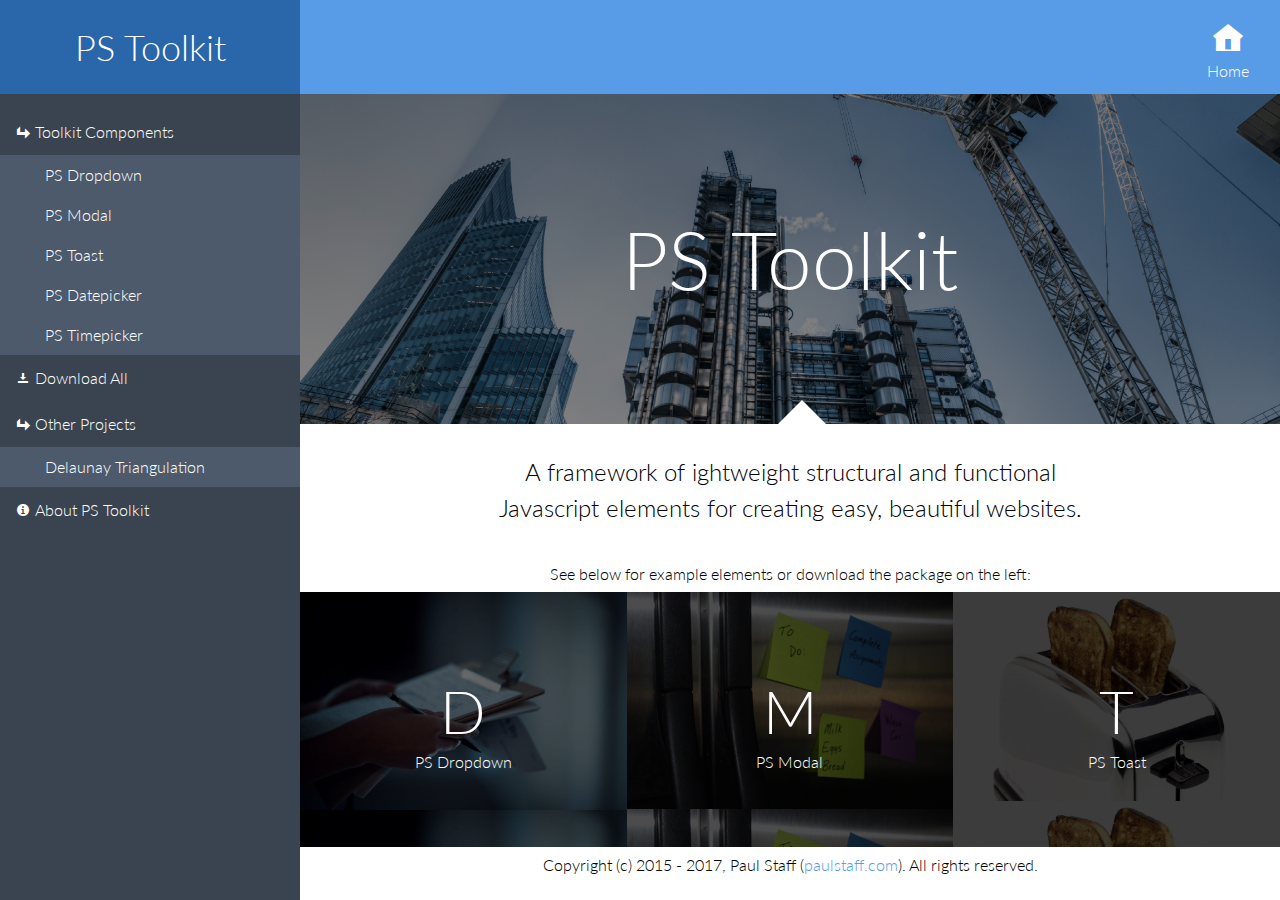
<file: Website/index.html>
<!DOCTYPE html>
<html lang="en">
<head>
    <meta charset="UTF-8">
    <title>PS Toolkit</title>

    <!-- CSS -->
    <link rel="stylesheet" type="text/css" href="plugins/markdown/markdown.css">
    <link rel="stylesheet" type="text/css" href="plugins/highlight/styles/mono-blue.css">
    <link rel="stylesheet" type="text/css" href="css/ps-toolkit-website-style.css">

    <!-- Fonts -->
    <link href='https://fonts.googleapis.com/css?family=Lato:300,400' rel='stylesheet' type='text/css'>

    <!-- Javascript -->
    <script type="text/javascript" src="plugins/jquery/jquery-2.1.0.min.js"></script>
    <script type="text/javascript" src="plugins/marked/marked.js"></script>
    <script type="text/javascript" src="plugins/highlight/highlight.pack.js"></script>
    <script type="text/javascript" src="js/ps-toolkit-website-script.js"></script>

</head>
<body>

<div id="contentWrapper">

    <div class="headerContainer">

        <div class="headerLogo">
            PS Toolkit
        </div><div class="headerBar">
            <div class="headerItem" id="downloadBtn">
                <div class="headerItemImg">&#xf50b</div>
                <div>Download</div>
            </div>
            <div class="headerItem" onclick="navigate('home')">
                <div class="headerItemImg">&#xf409</div>
                <div>Home</div>
            </div>
        </div>

    </div>

    <div class="navBar">
        <div class="navItem">
            <div class="navItemTitle"><span class="navIcon">&#xf412 </span> Toolkit Components</div>
            <div class="navSubContainer">
                <div class="navSubItem" onclick="navigate('ps-dropdown')">PS Dropdown</div>
                <div class="navSubItem" onclick="navigate('ps-modal')">PS Modal</div>
                <div class="navSubItem" onclick="navigate('ps-toast')">PS Toast</div>
                <div class="navSubItem" onclick="navigate('ps-datepicker')">PS Datepicker</div>
                <div class="navSubItem" onclick="navigate('ps-timepicker')">PS Timepicker</div>
            </div>
        </div>
        <div class="navItem">
            <div class="navItemTitle" onclick="window.location='src/v1.0.1/ps-toolkit/ps-toolkit.zip'"><span class="navIcon">&#xf50b </span> Download All</div>
        </div>
        <div class="navItem">
            <div class="navItemTitle"><span class="navIcon">&#xf412 </span> Other Projects</div>
            <div class="navSubContainer">
                <div class="navSubItem" onclick="navigate('delaunay')">Delaunay Triangulation</div>
            </div>
        </div>
        <div class="navItem">
            <div class="navItemTitle" onclick="navigate('about')"><span class="navIcon">&#xf455 </span> About PS Toolkit</div>
        </div>
    </div><div class="pageContentContainer">
        <div id="pageContent"></div>
    </div>

</div>

</body>
</html>
</file>
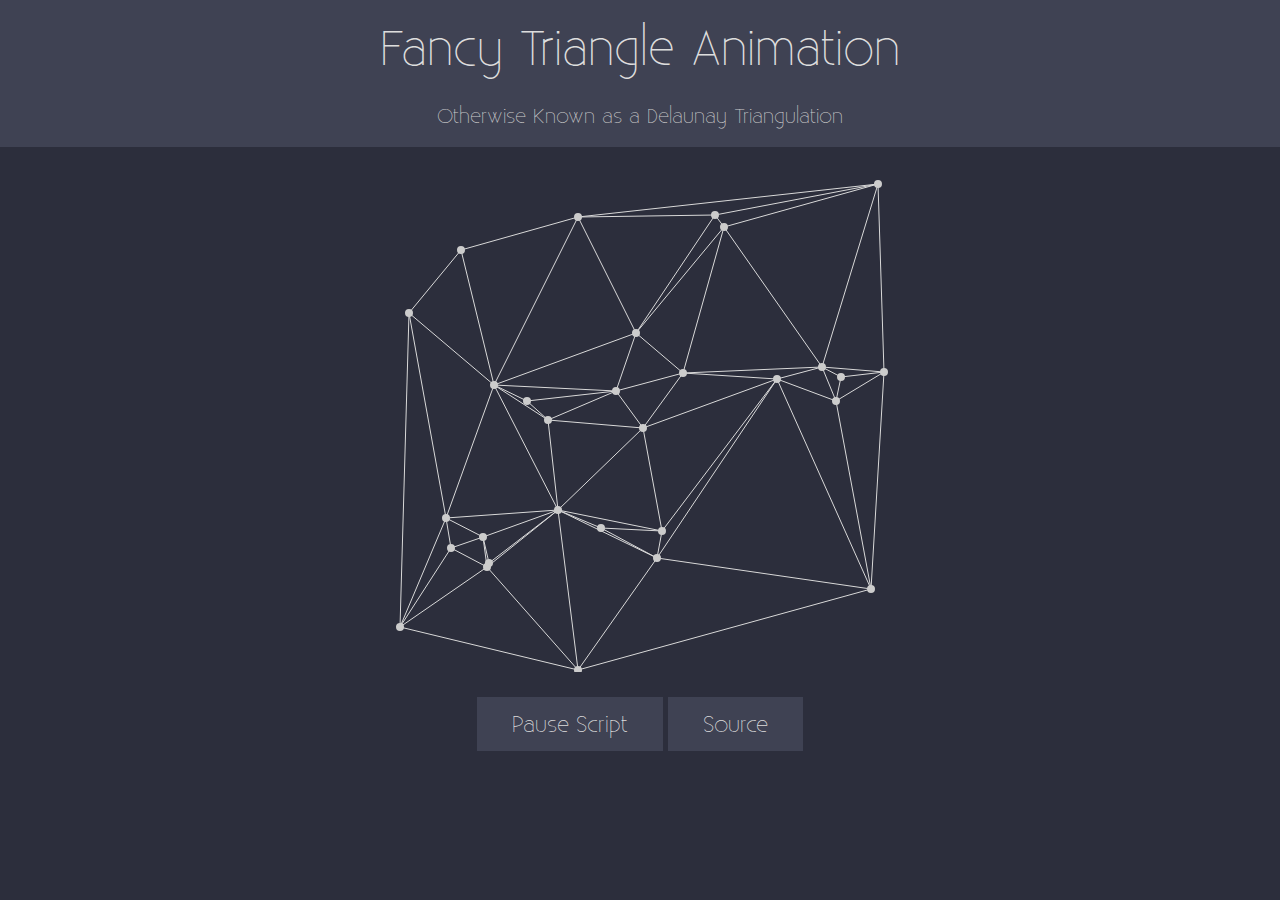
<file: _Deprecated Files/trigAnimation/index.html>
<!DOCTYPE html>
<html>
<head>
	<title>Paul Staff | TrigScript</title>

	<!-- Javascript -->
	<script src="js/jquery-2.1.0.min.js"></script>
	<script src="js/trigScript.js"></script>
	<script type="text/javascript">

		$(document).ready(function() {
                window.trigObj = trigScript(30);

			$("#pause").click(function() {
				pauseScript();
			});

			$("#source").click(function() {
				window.location="js/trigScript.js";
			});

			function pauseScript() {
				clearTimeout(window.t);
				$("#pause").html("Start Script");
				$("#pause").off("click").click(function() {
					startScript();
				});
			}

			function startScript() {
				$("#pause").html("Pause Script");
				$("#pause").off("click").click(function() {
					pauseScript();
				});
				window.trigObj.runScript();
			}
		});

	</script>

	<!-- CSS -->
	<link rel="stylesheet" type="text/css" href="css/mainStyle.css">

</head>

<body>

<div id="header">
	<div class="title">Fancy Triangle Animation</div>
	<div class="subtitle">Otherwise Known as a Delaunay Triangulation</div>
</div>

<div>
	<canvas id="canvas" height="500px" width="500px">
	Your browser does not support the HTML5 canvas tag.
	</canvas>

	<div id="menu">
		<div class="btn" id="pause">Pause Script</div>
		<div class="btn" id="source">Source</div>
	</div>
</div>

</body>
</html>
</file>
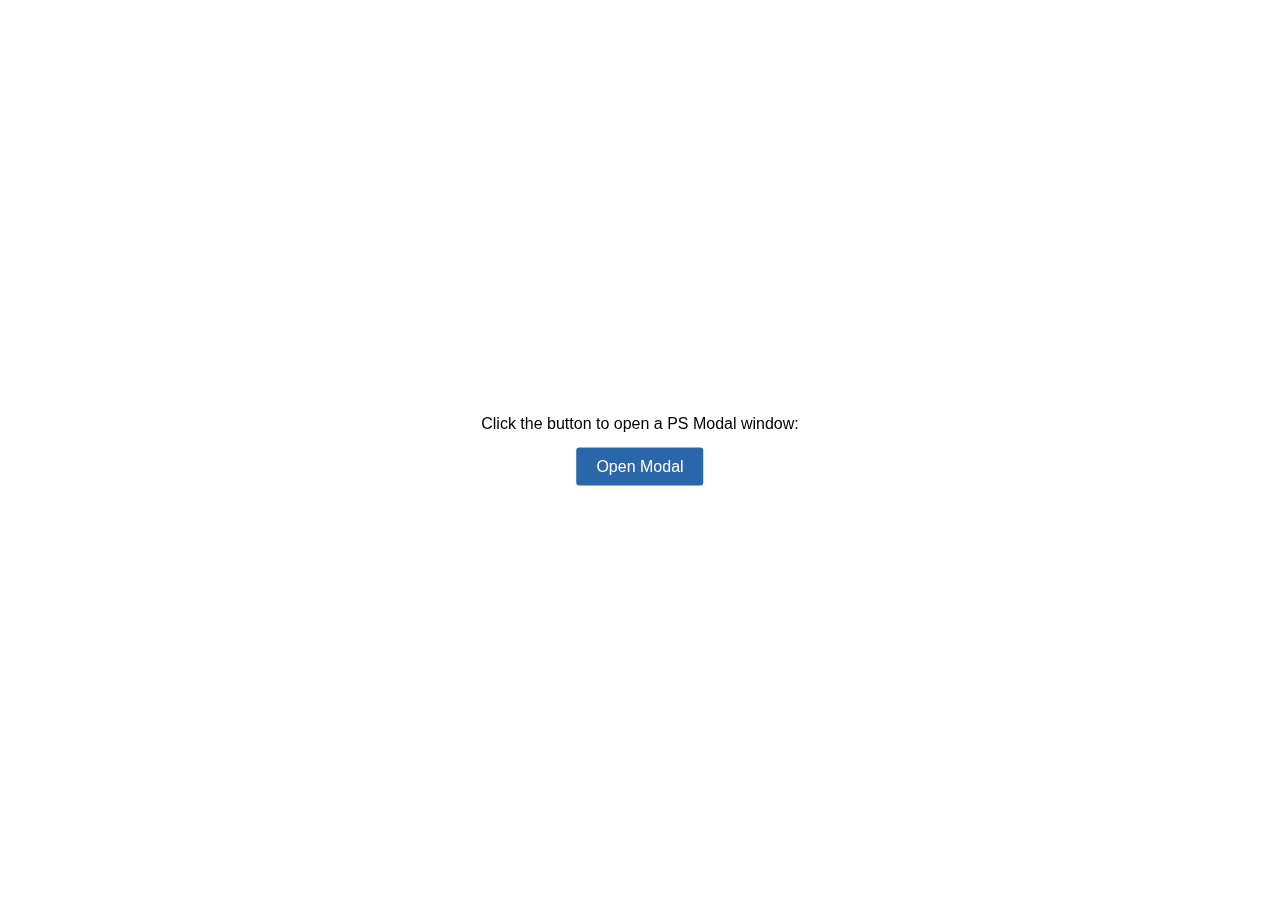
<file: ps-modal/test.html>
<!DOCTYPE html>
<html>
<head>
    <title>PS Modal Test</title>

    <link rel="stylesheet" type="text/css" href="ps-modal.css">
    <script type="text/javascript" src="ps-modal.js"></script>

    <style type="text/css">

        * { margin: 0; padding: 0; }

        body {
            font-family: Helvetica Neue, Helvetica, Arial, Sans-Serif;
        }

        .test-container {
            position: fixed;
            top: 50%;
            left: 50%;
            transform: translate(-50%, -50%);
            text-align: center;
        }

        .test-text {
            margin: 0 0 15px 0;
        }

        .test-btn {
            display: inline-block;
            background-color: #2A66AA;
            color: #FFFFFF;
            padding: 10px 20px;
            border-radius: 3px;
            cursor: pointer;
        }

        .test-btn:hover {
            background-color: #589CE8;
        }

    </style>

</head>
<body>

<div class="test-container">
    <div class="test-text">Click the button to open a PS Modal window:</div>
    <div class="test-btn">Open Modal</div>
</div>

<script type="text/javascript">

    document.querySelector('.test-btn').addEventListener('click', function() {

        var options = psModal.getStandardOptions();

        options.title = 'This is a Title';
        options.header = true;
        options.closeModalBack = true;

        options.content = '';
        options.content += '<div class="ps-modal-item">This is content for the modal window. The button below is styled according to the CSS of the page in which it is found.</div>';
        options.content += '<div id="ps-modal-footer">';
        options.content += '    <div class="test-btn" id="modal-close-btn">Close</div>';
        options.content += '    <div class="test-btn" id="modal-update-btn">Update</div>';
        options.content += '</div>';

        var callback = function() {
            document.querySelector('#modal-close-btn').addEventListener('click', function() {
                psModal.close();
            });

            document.querySelector('#modal-update-btn').addEventListener('click', function() {
                var options = psModal.getStandardOptions();

                options.title = 'This is a New Title';
                options.header = false;
                options.closeModalBack = false;

                options.content = '';
                options.content += '<div class="ps-modal-item">This is an updated modal window, without a header and with the modal background close option set to false.</div>';
                options.content += '<div id="ps-modal-footer">';
                options.content += '    <div class="test-btn" id="modal-close-btn">Close</div>';
                options.content += '</div>';

                var callback = function() {
                    document.querySelector('#modal-close-btn').addEventListener('click', function() {
                        psModal.close();
                    });
                };

                psModal.update(options, callback);
            });
        };

        psModal.open(options, callback);
    });

</script>

</body>
</html>
</file>
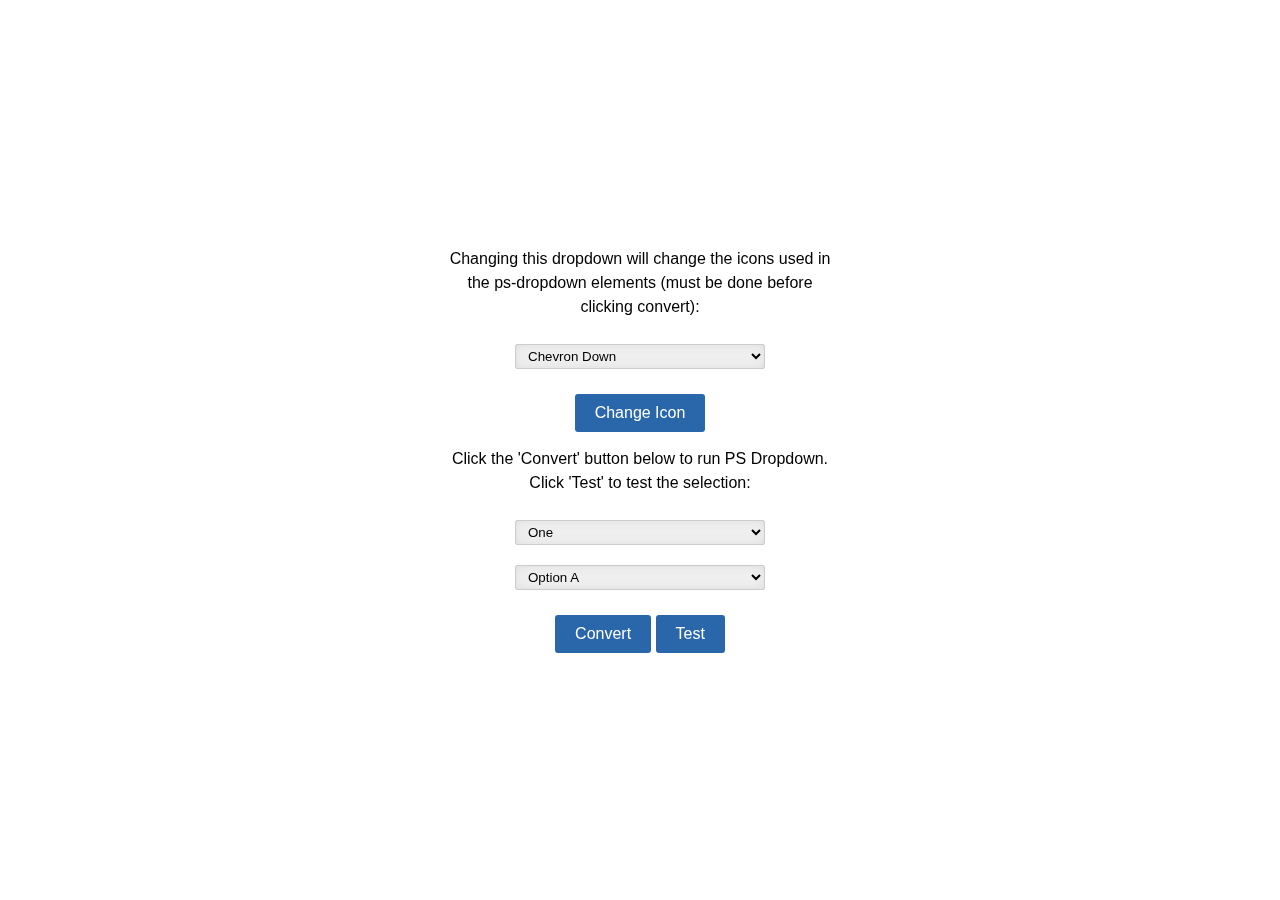
<file: src/v1.0.1/ps-dropdown/test.html>
<!DOCTYPE html>
<html>
<head>
    <title>PS Dropdown Test</title>

    <link rel="stylesheet" type="text/css" href="ps-dropdown.css">
    <link rel="stylesheet" type="text/css" href="font-awesome-4.5.0/css/font-awesome.min.css">
    <script type="text/javascript" src="ps-dropdown.js"></script>

    <style type="text/css">

        * { margin: 0; padding: 0; }

        body {
            font-family: Helvetica Neue, Helvetica, Arial, Sans-Serif;
            line-height: 1.5em;
        }

        .test-container {
            position: fixed;
            top: 50%;
            left: 50%;
            transform: translate(-50%, -50%);
            text-align: center;
        }

        .test-text {
            margin: 15px 0;
            max-width: 400px;
        }

        .test-input {
            width: 250px;
            margin: 0 0 15px 0;
        }

        .test-btn {
            display: inline-block;
            background-color: #2A66AA;
            color: #FFFFFF;
            padding: 7px 20px;
            border-radius: 3px;
            cursor: pointer;
        }

        .test-btn:hover {
            background-color: #589CE8;
        }

    </style>

</head>
<body>

<div class="test-container">
    <div class="test-text">Changing this dropdown will change the icons used in the ps-dropdown elements (must be done before clicking convert):</div>
    <div>
        <select class="ps-dropdown test-input" id="iconSelect">
            <option value="chevron-down">Chevron Down</option>
            <option value="chevron-circle-down">Chevron Circle Down</option>
            <option value="arrow-down">Arrow Down</option>
            <option value="plus">Plus</option>
        </select>
    </div>
    <div class="test-text">
        <div class="test-btn" id="change-btn">Change Icon</div>
    </div>
    <div class="test-text">Click the 'Convert' button below to run PS Dropdown. Click 'Test' to test the selection:</div>
    <div>
        <select class="ps-dropdown test-input">
            <option value="1">One</option>
            <option value="2">Two</option>
            <option value="3">Three</option>
        </select>
    </div>
    <div>
        <select class="ps-dropdown test-input">
            <option value="A">Option A</option>
            <option value="B">Option B</option>
            <option value="C">Option C</option>
        </select>
    </div>
    <div class="test-text">
        <div class="test-btn" id="convert-btn">Convert</div>
        <div class="test-btn" id="test-btn">Test</div>
    </div>

</div>

<script type="text/javascript">

    document.querySelector('#convert-btn').addEventListener('click', function() {
        psDropdown.convert();
    });

    document.querySelector('#change-btn').addEventListener('click', function() {
        psDropdown.setOptions({
            'icon': document.querySelector('#iconSelect').value
        });
    });

    document.querySelector('#test-btn').addEventListener('click', function() {

        var dropdowns = document.querySelectorAll('.ps-dropdown');
        var output = 'The fields are:';

        for (var i = 0; i < dropdowns.length; ++i) {
            output += '\n' + dropdowns[i].id + ': ' + dropdowns[i].value;
        }

        alert(output);

    });

</script>

</body>
</html>
</file>
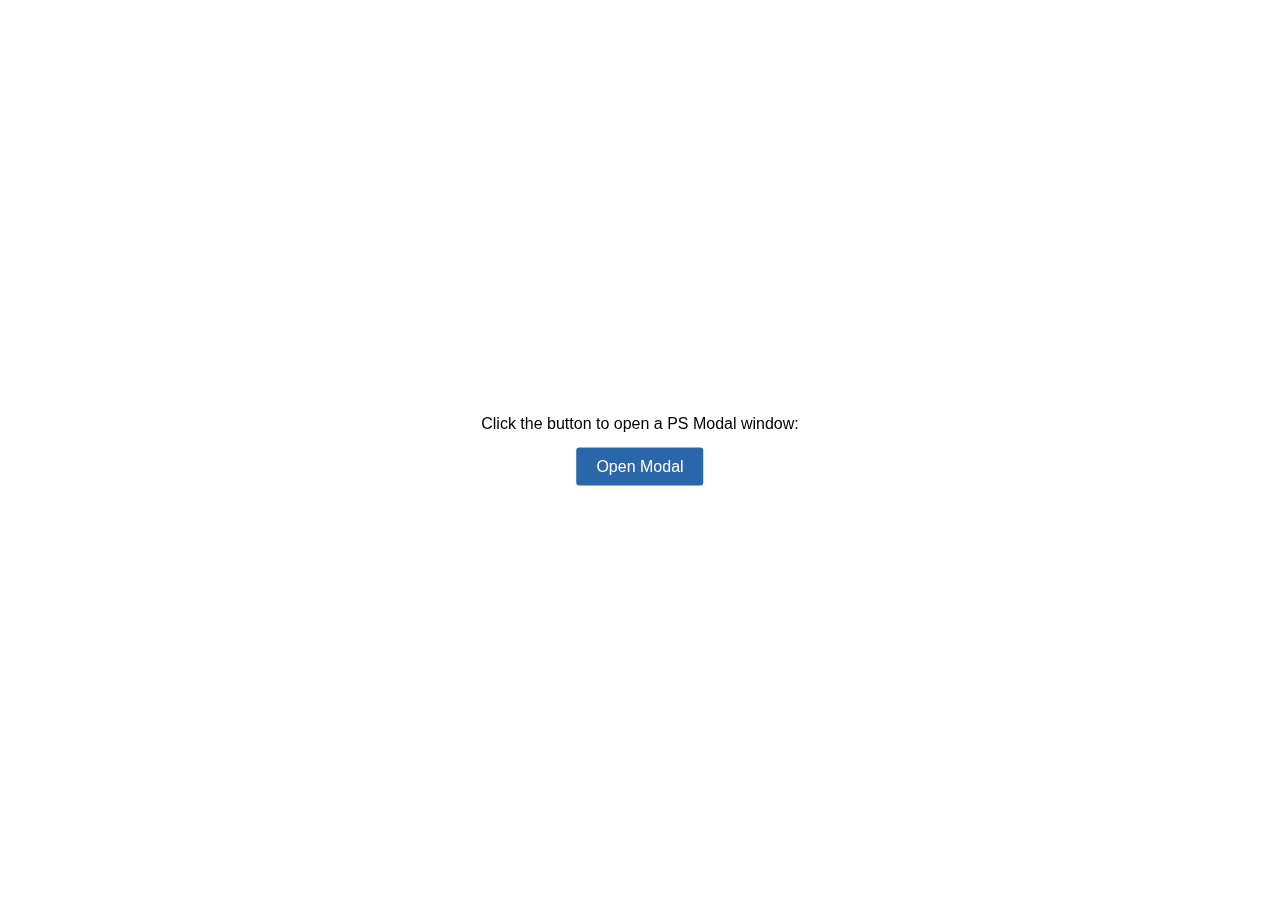
<file: src/v1.0.1/ps-modal/test.html>
<!DOCTYPE html>
<html>
<head>
    <title>PS Modal Test</title>

    <link rel="stylesheet" type="text/css" href="ps-modal.css">
    <script type="text/javascript" src="ps-modal.js"></script>
    <script type="text/javascript" src="ps-modal.js"></script>

    <style type="text/css">

        * { margin: 0; padding: 0; }

        body {
            font-family: Helvetica Neue, Helvetica, Arial, Sans-Serif;
        }

        .test-container {
            position: fixed;
            top: 50%;
            left: 50%;
            transform: translate(-50%, -50%);
            text-align: center;
        }

        .test-text {
            margin: 0 0 15px 0;
        }

        .test-btn {
            display: inline-block;
            background-color: #2A66AA;
            color: #FFFFFF;
            padding: 10px 20px;
            border-radius: 3px;
            cursor: pointer;
        }

        .test-btn:hover {
            background-color: #589CE8;
        }

    </style>

</head>
<body>

<div class="test-container">
    <div class="test-text">Click the button to open a PS Modal window:</div>
    <div class="test-btn">Open Modal</div>
</div>

<script type="text/javascript">

    document.querySelector('.test-btn').addEventListener('click', function() {

        var options = psModal.getStandardOptions();

        options.title = 'This is a Title';
        options.header = true;
        options.closeModalBack = true;

        options.content = '';
        options.content += '<div class="ps-modal-item">This is content for the modal window. The button below is styled according to the CSS of the page in which it is found.</div>';
        options.content += '<div id="ps-modal-footer">';
        options.content += '    <div class="test-btn" id="modal-close-btn">Close</div>';
        options.content += '    <div class="test-btn" id="modal-update-btn">Update</div>';
        options.content += '</div>';

        var callback = function() {
            document.querySelector('#modal-close-btn').addEventListener('click', function() {
                psModal.close();
            });

            document.querySelector('#modal-update-btn').addEventListener('click', function() {
                var options = psModal.getStandardOptions();

                options.title = 'This is a New Title';
                options.header = false;
                options.closeModalBack = false;

                options.content = '';
                options.content += '<div class="ps-modal-item">This is an updated modal window, without a header and with the modal background close option set to false.</div>';
                options.content += '<div id="ps-modal-footer">';
                options.content += '    <div class="test-btn" id="modal-close-btn">Close</div>';
                options.content += '</div>';

                var callback = function() {
                    document.querySelector('#modal-close-btn').addEventListener('click', function() {
                        psModal.close();
                    });
                };

                psModal.update(options, callback);
            });
        };

        psModal.open(options, callback);
    });

</script>

</body>
</html>
</file>
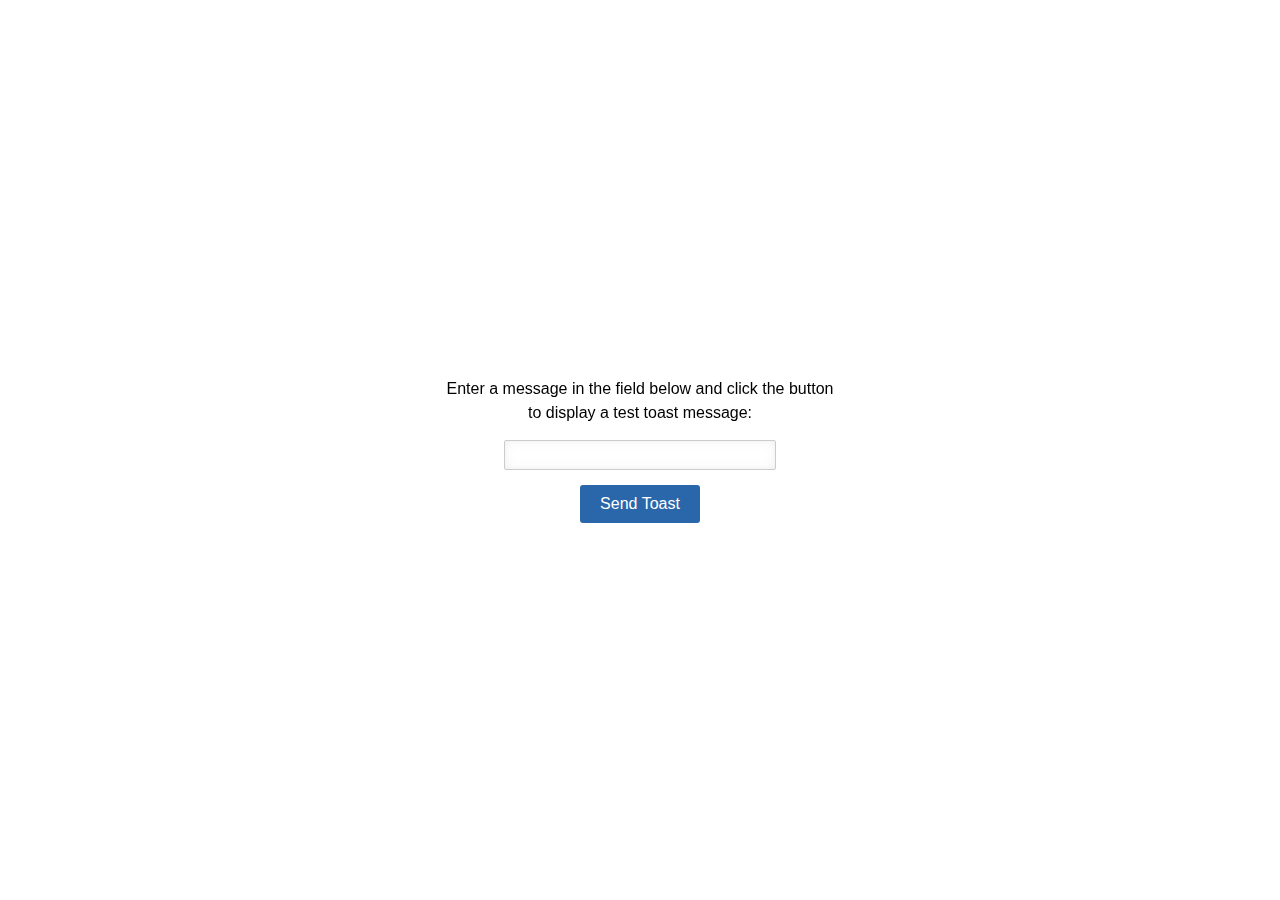
<file: src/v1.0.1/ps-toast/test.html>
<!DOCTYPE html>
<html>
<head>
    <title>PS Dropdown Test</title>

    <link rel="stylesheet" type="text/css" href="ps-toast.css">
    <script type="text/javascript" src="ps-toast.js"></script>

    <style type="text/css">

        * { margin: 0; padding: 0; }

        body {
            font-family: Helvetica Neue, Helvetica, Arial, Sans-Serif;
            line-height: 1.5em;
        }

        .test-container {
            position: fixed;
            top: 50%;
            left: 50%;
            transform: translate(-50%, -50%);
            text-align: center;
        }

        .test-text {
            margin: 15px 0;
            max-width: 400px;
        }

        .test-input {
            width: 250px;
            border: 1px solid #CCCCCC;
            border-radius: 2px;
            padding: 5px 10px;
            font-size: 1em;
            box-shadow: inset 0 0 25px -20px rgba(0,0,0,0.75);
        }

        .test-btn {
            display: inline-block;
            background-color: #2A66AA;
            color: #FFFFFF;
            padding: 7px 20px;
            border-radius: 3px;
            cursor: pointer;
        }

        .test-btn:hover {
            background-color: #589CE8;
        }

    </style>

</head>
<body>

<div class="test-container">
    <div class="test-text">Enter a message in the field below and click the button to display a test toast message:</div>
    <input type="text" id="test-message" class="test-input" />
    <div class="test-text">
        <div class="test-btn" id="toast-btn">Send Toast</div>
    </div>
</div>

<script type="text/javascript">

    document.querySelector('#toast-btn').addEventListener('click', function() {
        psToast.toast(document.querySelector('#test-message').value, 2000);
    });

</script>

</body>
</html>
</file>
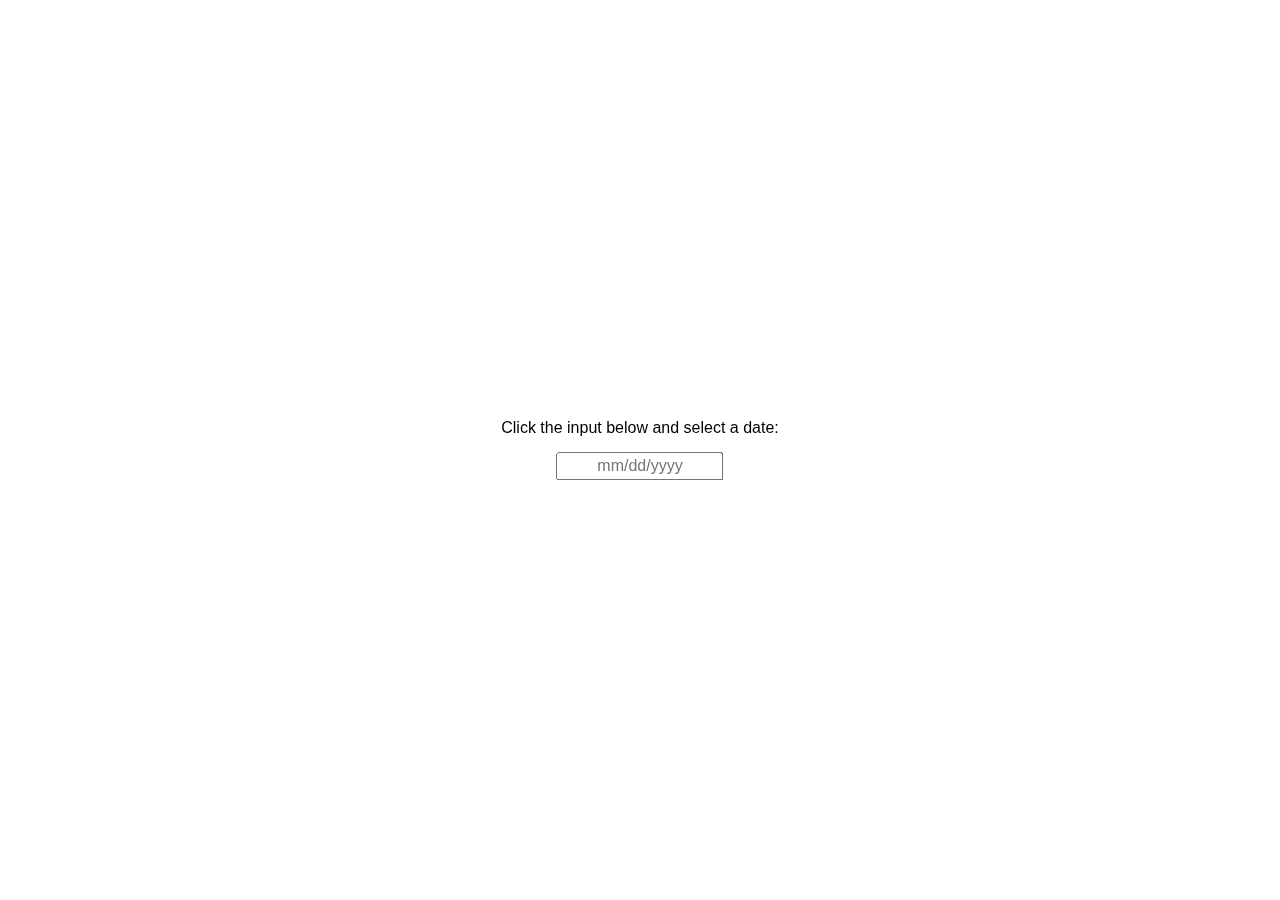
<file: src/v1.0.2/ps-datepicker/test.html>
<!DOCTYPE html>
<html>
<head>
    <title>PS Datepicker Test</title>

    <link rel="stylesheet" type="text/css" href="ps-datepicker.css">
    <script type="text/javascript" src="ps-datepicker.js"></script>

    <style type="text/css">

        * { margin: 0; padding: 0; }

        body {
            font-family: Helvetica Neue, Helvetica, Arial, Sans-Serif;
        }

        .test-container {
            position: fixed;
            top: 50%;
            left: 50%;
            transform: translate(-50%, -50%);
            text-align: center;
        }

        .test-text {
            margin: 0 0 15px 0;
        }

        .test-input input {
            font-size: 1em;
            text-align: center;
            padding: .2em .4em;
            display: inline-block;
            width: 150px;
        }

        .d-left:hover,
        .d-right:hover {

            /* Add Custom Styles Here */
            background: #2a66aa;
            color: #ffffff;
        }

        .d-cell:hover {

            /* Add Custom Styles Here */
            background: #2a66aa;
            color: #ffffff;
        }

        .d-selected {

            /* Add Custom Styles Here */
            background: #589ce8;
            color: #ffffff;
        }

    </style>

</head>
<body>

<div class="test-container">
    <div class="test-text">Click the input below and select a date:</div>
    <div class="test-input"><input type="text" class="ps-datepicker" /></div>
</div>

<script type="text/javascript">

    document.querySelector('.test-btn').addEventListener('click', function() {

        var options = psModal.getStandardOptions();

        options.title = 'This is a Title';
        options.header = true;
        options.closeModalBack = true;
        options.displayMethod = 'flip';

        options.content = '';
        options.content += '<div class="ps-modal-item">This is content for the modal window. The button below is styled according to the CSS of the page in which it is found.</div>';
        options.content += '<div id="ps-modal-footer">';
        options.content += '    <div class="test-btn" id="modal-close-btn">Close</div>';
        options.content += '    <div class="test-btn" id="modal-update-btn">Update</div>';
        options.content += '</div>';

        var callback = function() {
            document.querySelector('#modal-close-btn').addEventListener('click', function() {
                psModal.close();
            });

            document.querySelector('#modal-update-btn').addEventListener('click', function() {
                var options = psModal.getStandardOptions();

                options.title = 'This is a New Title';
                options.header = false;
                options.closeModalBack = false;

                options.content = '';
                options.content += '<div class="ps-modal-item">This is an updated modal window, without a header and with the modal background close option set to false.</div>';
                options.content += '<div id="ps-modal-footer">';
                options.content += '    <div class="test-btn" id="modal-close-btn">Close</div>';
                options.content += '</div>';

                var callback = function() {
                    document.querySelector('#modal-close-btn').addEventListener('click', function() {
                        psModal.close();
                    });
                };

                psModal.update(options, callback);
            });
        };

        psModal.open(options, callback);
    });

</script>

</body>
</html>
</file>
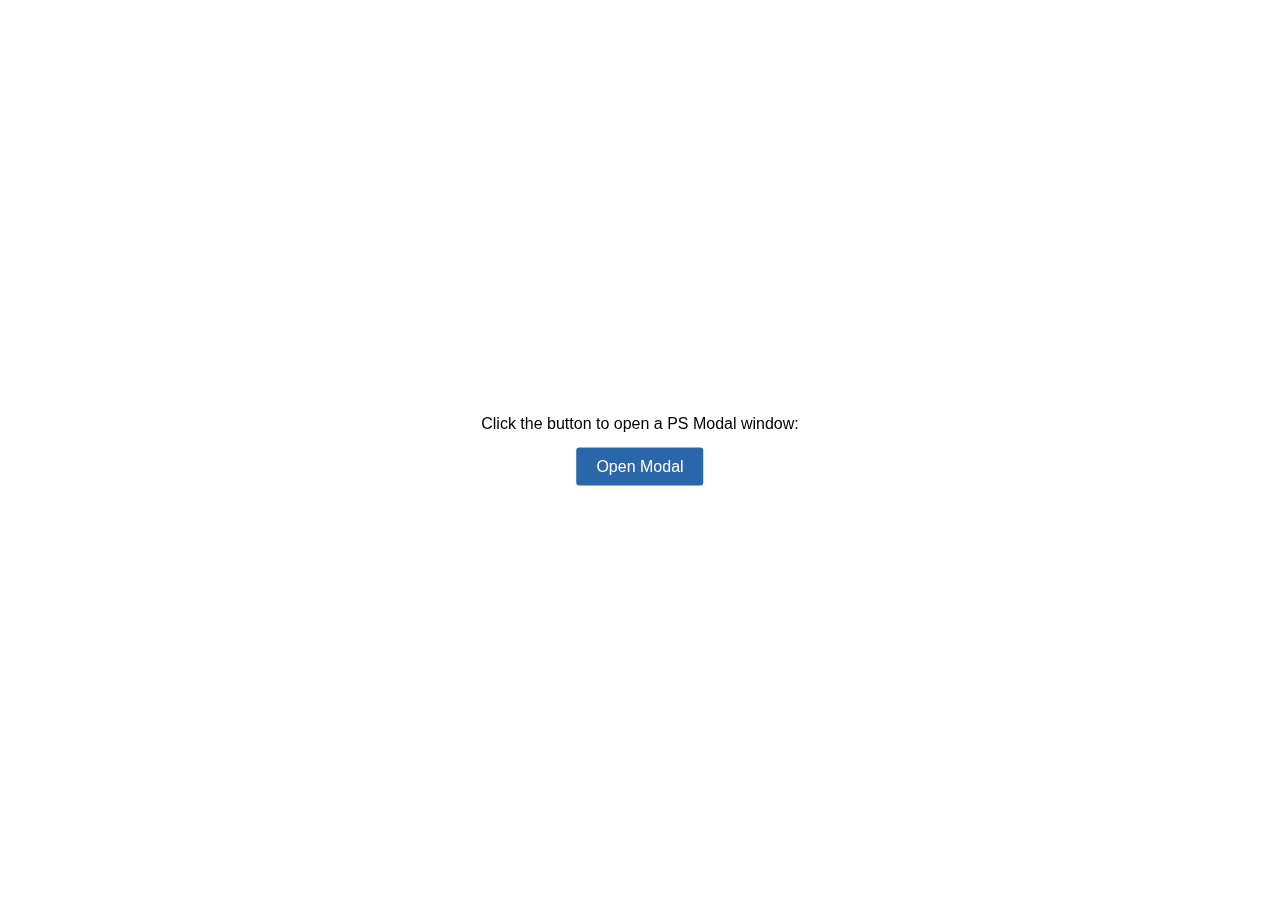
<file: src/v1.0.2/ps-modal/test.html>
<!DOCTYPE html>
<html>
<head>
    <title>PS Modal Test</title>

    <link rel="stylesheet" type="text/css" href="ps-modal.css">
    <script type="text/javascript" src="ps-modal.js"></script>
    <script type="text/javascript" src="ps-modal.js"></script>

    <style type="text/css">

        * { margin: 0; padding: 0; }

        body {
            font-family: Helvetica Neue, Helvetica, Arial, Sans-Serif;
        }

        .test-container {
            position: fixed;
            top: 50%;
            left: 50%;
            transform: translate(-50%, -50%);
            text-align: center;
        }

        .test-text {
            margin: 0 0 15px 0;
        }

        .test-btn {
            display: inline-block;
            background-color: #2A66AA;
            color: #FFFFFF;
            padding: 10px 20px;
            border-radius: 3px;
            cursor: pointer;
        }

        .test-btn:hover {
            background-color: #589CE8;
        }

    </style>

</head>
<body>

<div class="test-container">
    <div class="test-text">Click the button to open a PS Modal window:</div>
    <div class="test-btn">Open Modal</div>
</div>

<script type="text/javascript">

    document.querySelector('.test-btn').addEventListener('click', function() {

        var options = psModal.getStandardOptions();

        options.title = 'This is a Title';
        options.header = true;
        options.closeModalBack = true;
        options.displayMethod = 'flip';

        options.content = '';
        options.content += '<div class="ps-modal-item">This is content for the modal window. The button below is styled according to the CSS of the page in which it is found.</div>';
        options.content += '<div id="ps-modal-footer">';
        options.content += '    <div class="test-btn" id="modal-close-btn">Close</div>';
        options.content += '    <div class="test-btn" id="modal-update-btn">Update</div>';
        options.content += '</div>';

        var callback = function() {
            document.querySelector('#modal-close-btn').addEventListener('click', function() {
                psModal.close();
            });

            document.querySelector('#modal-update-btn').addEventListener('click', function() {
                var options = psModal.getStandardOptions();

                options.title = 'This is a New Title';
                options.header = false;
                options.closeModalBack = false;

                options.content = '';
                options.content += '<div class="ps-modal-item">This is an updated modal window, without a header and with the modal background close option set to false.</div>';
                options.content += '<div id="ps-modal-footer">';
                options.content += '    <div class="test-btn" id="modal-close-btn">Close</div>';
                options.content += '</div>';

                var callback = function() {
                    document.querySelector('#modal-close-btn').addEventListener('click', function() {
                        psModal.close();
                    });
                };

                psModal.update(options, callback);
            });
        };

        psModal.open(options, callback);
    });

</script>

</body>
</html>
</file>
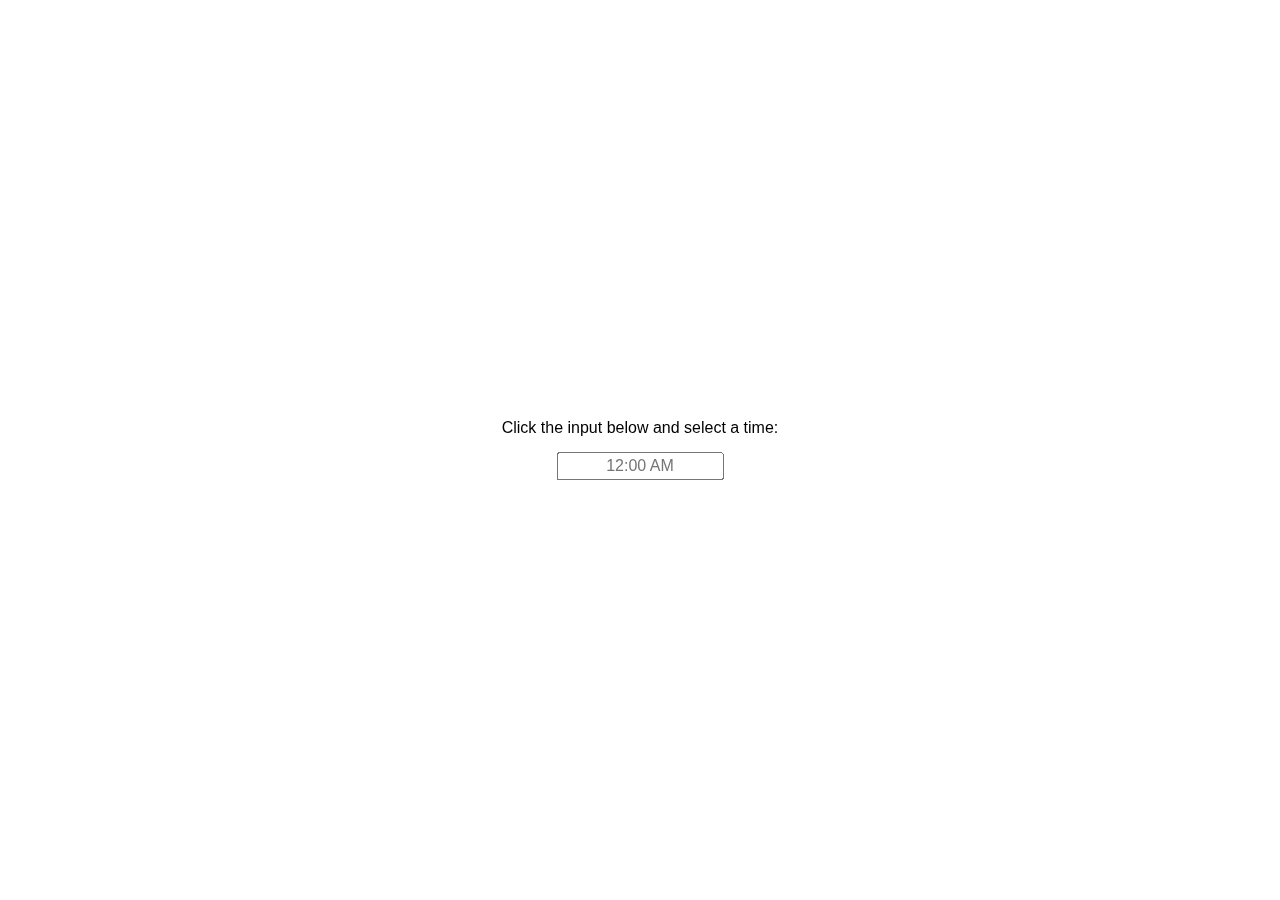
<file: src/v1.0.2/ps-timepicker/test.html>
<!DOCTYPE html>
<html>
<head>
    <title>PS Timepicker Test</title>

    <link rel="stylesheet" type="text/css" href="ps-timepicker.css">
    <script type="text/javascript" src="ps-timepicker.js"></script>

    <style type="text/css">

        * { margin: 0; padding: 0; }

        body {
            font-family: Helvetica Neue, Helvetica, Arial, Sans-Serif;
        }

        .test-container {
            position: fixed;
            top: 50%;
            left: 50%;
            transform: translate(-50%, -50%);
            text-align: center;
        }

        .test-text {
            margin: 0 0 15px 0;
        }

        .test-input input {
            font-size: 1em;
            text-align: center;
            padding: .2em .4em;
            display: inline-block;
            width: 150px;
        }

        .t-btn:hover {

            /* Add Custom Styles Here */
            background: #2a66aa;
            color: #ffffff;
        }

    </style>

</head>
<body>

<div class="test-container">
    <div class="test-text">Click the input below and select a time:</div>
    <div class="test-input"><input type="text" class="ps-timepicker" /></div>
</div>

</body>
</html>
</file>
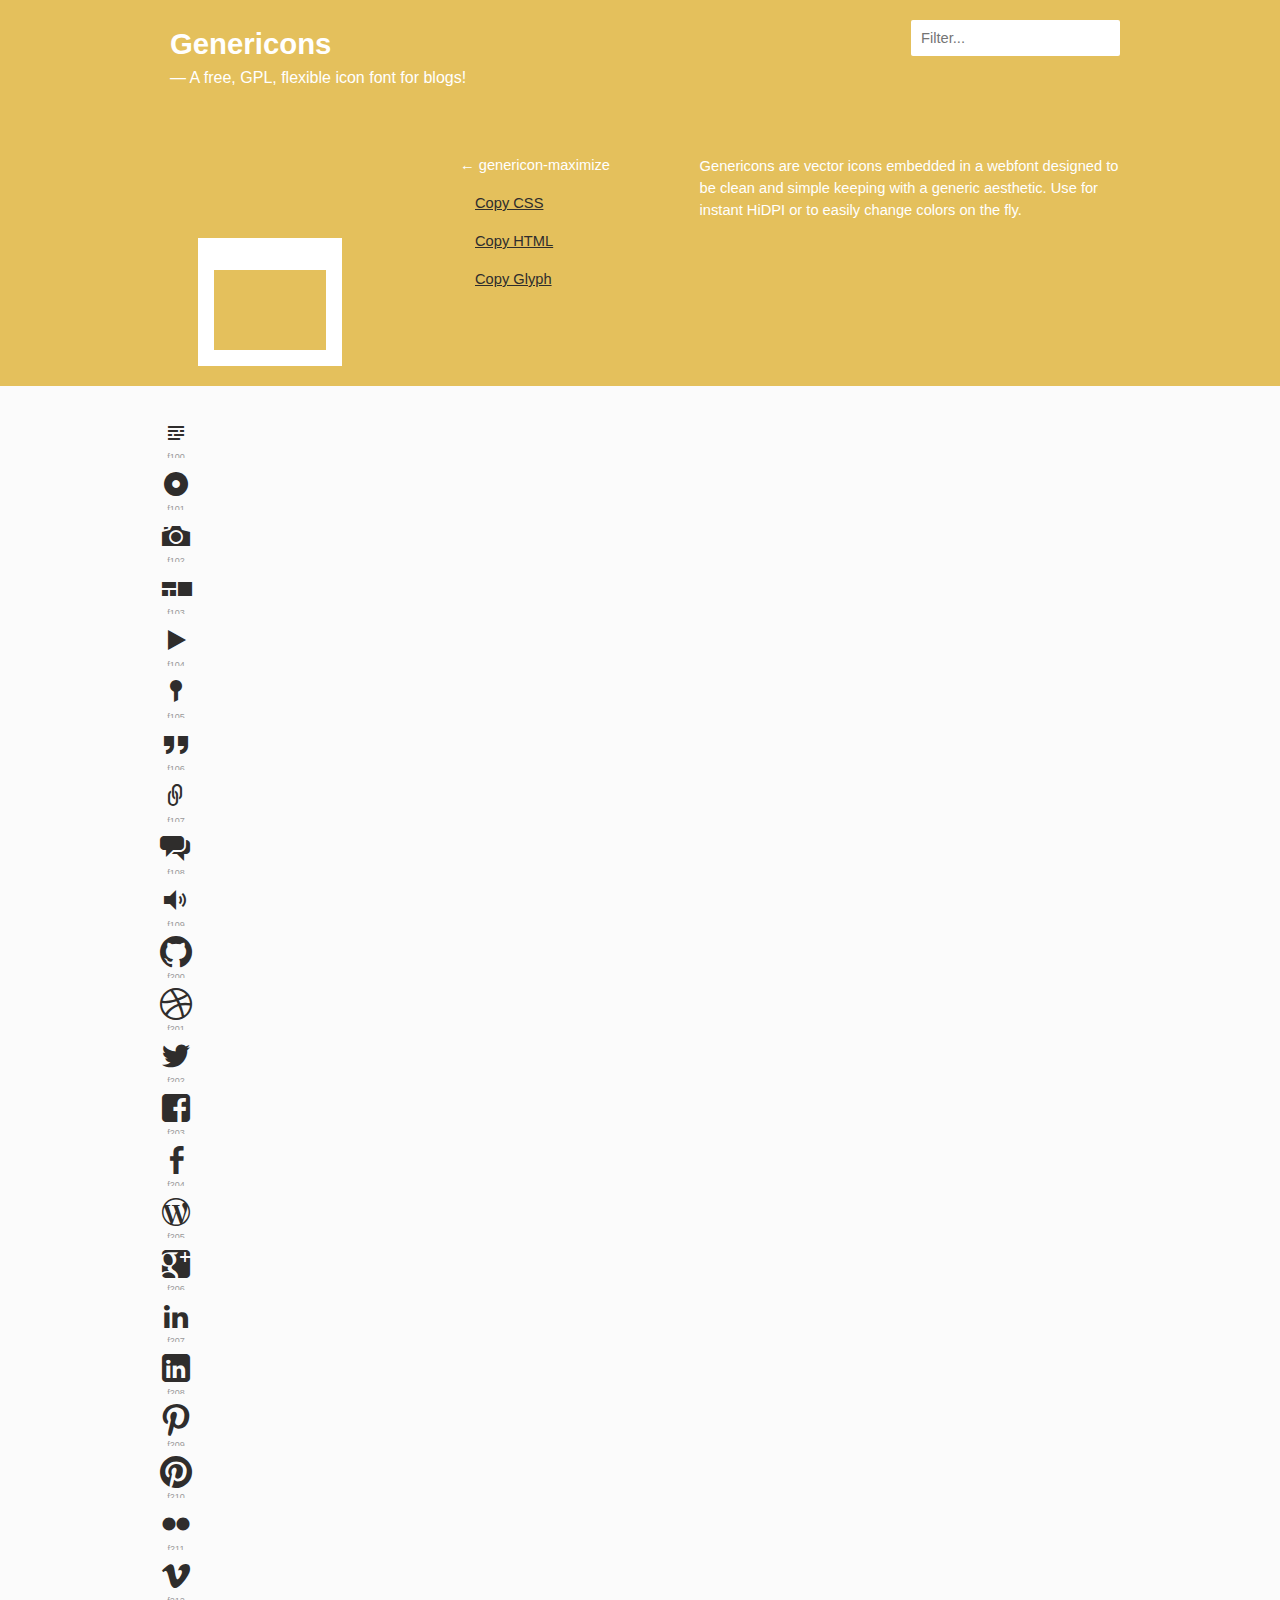
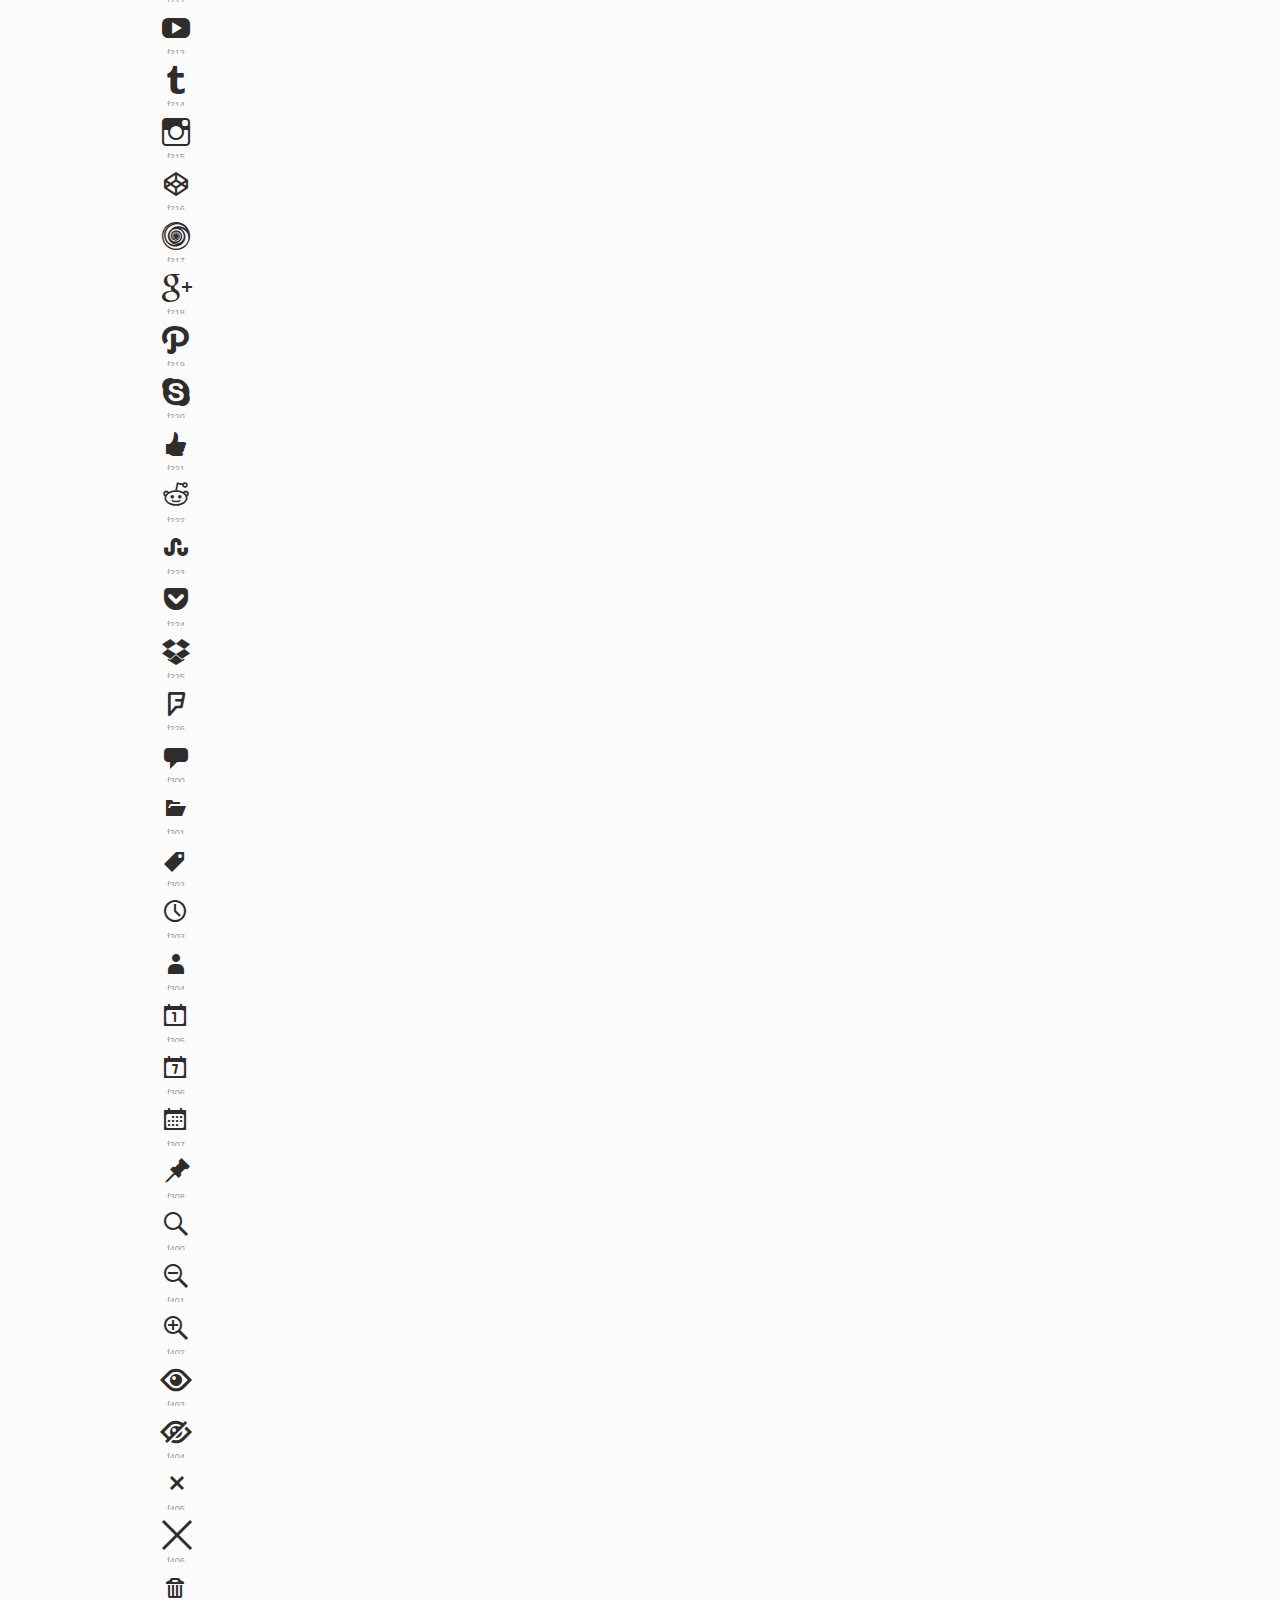
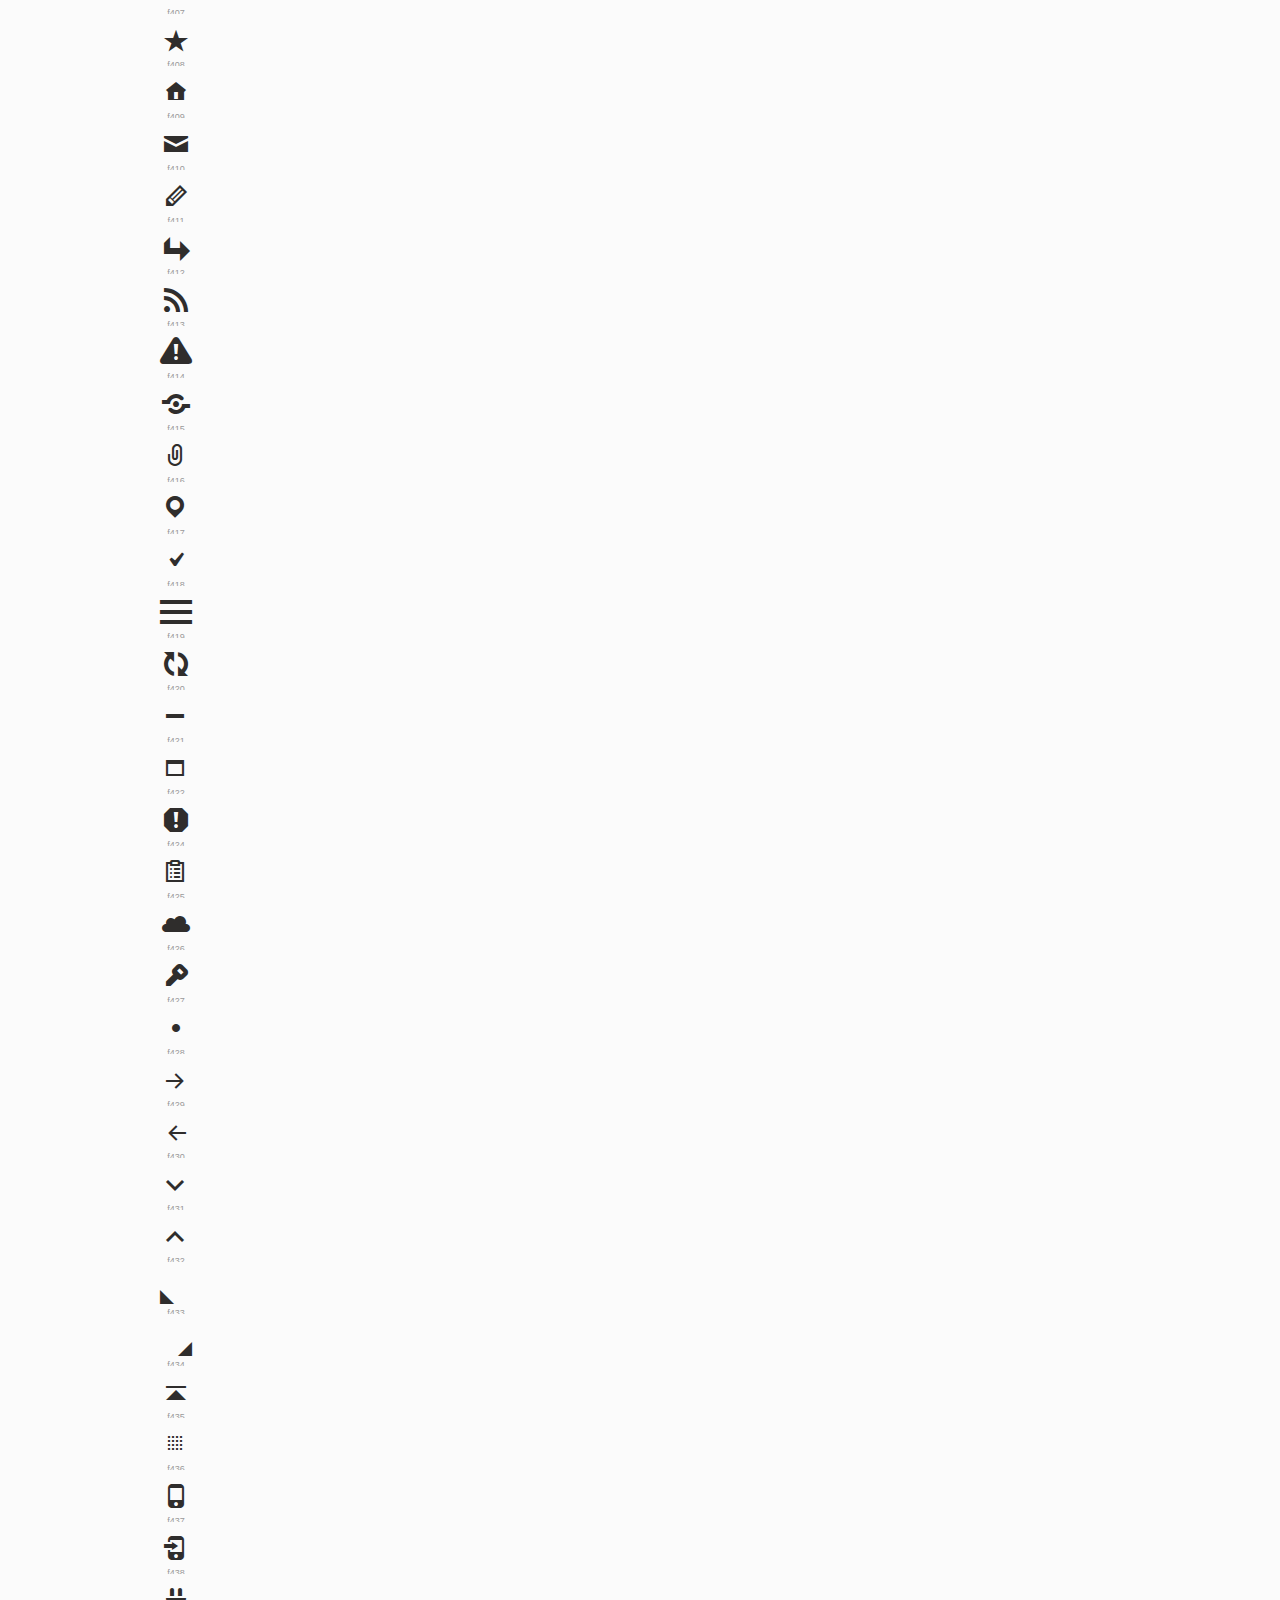
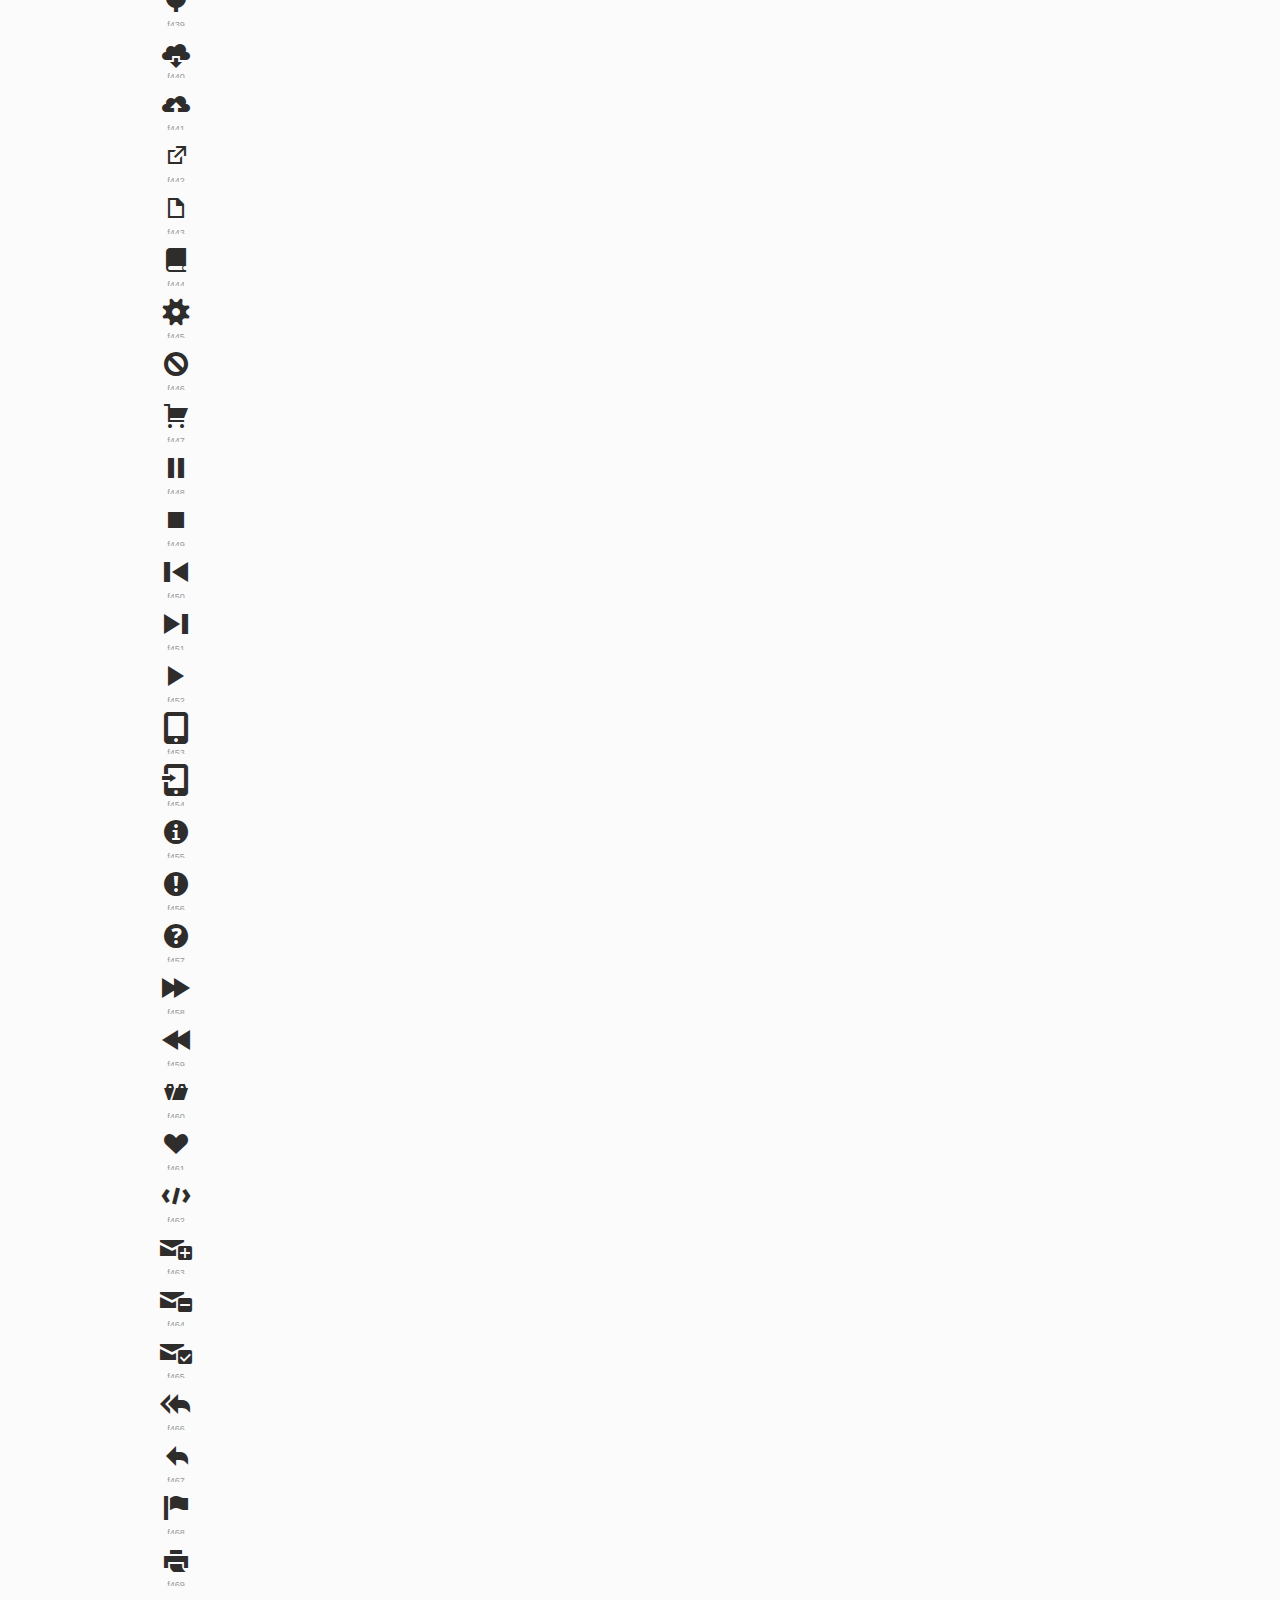
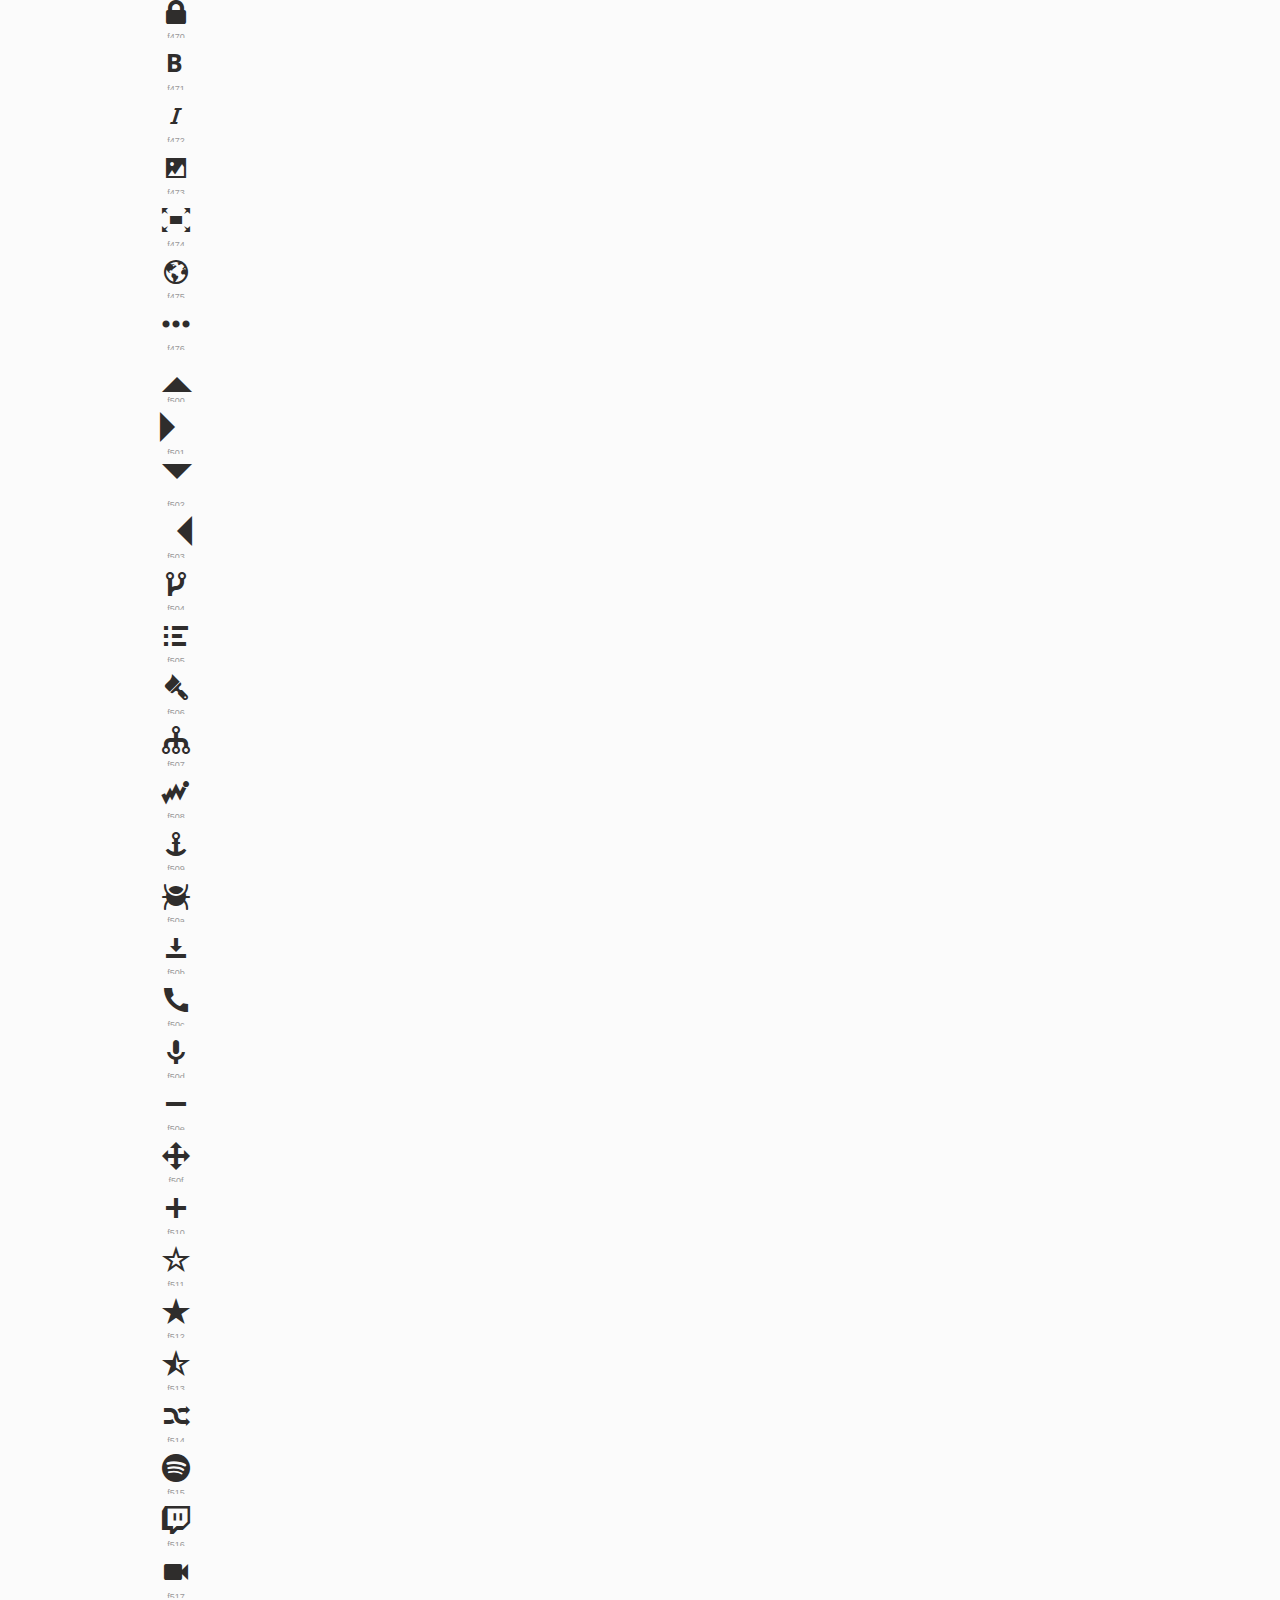
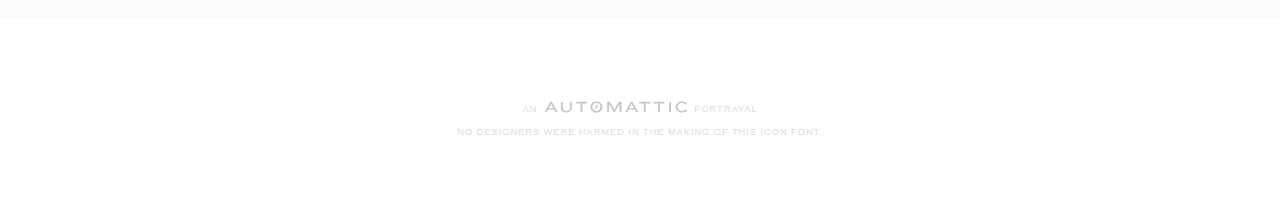
<file: Website/fonts/genericons/example.html>
<!DOCTYPE html>
<html>
<head>
<title>Genericons</title>
<link rel="stylesheet" href="genericons.css">
<script type="text/javascript" src="https://ajax.googleapis.com/ajax/libs/jquery/1.7.2/jquery.min.js"></script>
<style type="text/css">
/**
 * Example page CSS
 */

body {
	font-family: sans-serif;
	line-height: 1.5;
	margin: 0;
	color: #2f2d2c;
	background: #fff;
	font-size: 11pt;
}

a {
	color: #2f2d2c;
}

h4 {
	margin-top: 40px;
}

#iconlist {
	clear: both;
	margin-bottom: 20px;
}

#iconlist div {
	padding: 10px;
	overflow: hidden;
	white-space: nowrap;
	font-size: 32px;
	line-height: 1;
	position: relative;
	width: 32px;
	height: 32px;
}

#iconlist div:before {
	margin-right: 20px;
}

#iconlist div:hover {
	cursor: pointer;
	color: #e4c05c;
}

#primary {
	background: #e4c05c;
	overflow: hidden;
}

#content {
	position: relative;
	color: #fff;
	max-width: 980px;
	padding: 0 10px;
	margin: 0 auto;
}

#icons {
	background: #fbfbfb;
}

#icons #iconlist {
	max-width: 980px;
	box-sizing: border-box;
	-moz-box-sizing:border-box;
	-webkit-box-sizing:border-box;
	padding: 20px 0;
	margin: 0 auto;
}

#glyph {
	float: left;
	width: 50%;
	box-sizing: border-box;
	-moz-box-sizing:border-box;
	-webkit-box-sizing:border-box;
	-ms-box-sizing:border-box;
	padding: 20px 0;
}

#glyph .info {
	float: right;
	width: 180px;
	padding: 36px 0 0 0;
}

#glyph .info a {
	color: #2f2d2c;
	display: block;
	padding: 8px 0 8px 15px;
}

#glyph .info strong {
	font-weight: normal;
	display: block;
	padding: 8px 0;
}

#glyph .genericon {
	font-size: 256px;
	width: 256px;
	height: 256px;
	overflow: visible;
	float: left;
}

.description {
	margin-top: 50px;
	width: 48%;
	float: right;
	padding-left: 40px;
	margin-left: 2%;
	box-sizing: border-box;
	-moz-box-sizing:border-box;
	-webkit-box-sizing:border-box;
	-ms-box-sizing:border-box;
	background-size: 4px 4px;
}

#primary h2 {
	color: white;
	margin: 0 auto;
	padding: 22px 0 0 20px;
	max-width: 980px;
	font-size: 2em;
}

#primary h2 span {
	display: block;
	font-weight: normal;
	font-size: 12pt;
}

#footer {
	clear: both;
	max-width: 980px;
	margin: 80px auto;
	text-align: center;
	text-transform: uppercase;
	letter-spacing: .1em;
	font-size: 7pt;
	color: #ddd;
}

#footer a {
	color: #ccc;
	display: inline-block;
	width: 150px;
	overflow: hidden;
	text-indent: 100%;
	position: relative;
	top: 2px;
	opacity: .3;
	background-repeat: no-repeat;
	background-position: center top;
	background-image: url('[data-uri]');
}

#footer a:hover {
	opacity: 1;
}

pre, code {
	font: 14px/1.5 monospace;
}

.code {
	display: block;
	font: 14px/1.5 monospace;
	width: 600px;
	white-space: pre;
	border: 1px solid #ccc;
	padding: 10px;
	overflow: auto;
	min-height: 110px;
}

#iconlist .new, #iconlist .update {
	position: relative;
}

#iconlist .new:after, #iconlist .update:after {
	color: #e4c05c;
	display: block;
	content: "NEW";
	font: bold 8px/1 sans-serif;
	position: absolute;
	top: 0px;
	text-align: center;
	z-index: 10;
	width: 100%;
}

#iconlist .update:after {
	content: "UPDATE";
	left: -1px;
}

body.searching #iconlist span.update:after, body.searching #iconlist span.new:after {
	display: none;
}

#search {
	border: 0;
	border-radius: 2px;
	position: absolute;
	right: 20px;
	font: 11pt sans-serif;
	padding: 10px;
	top: 20px;
	background: rgba(255,255,255,.8);
}

#search:focus {
	background: #fff;
	outline: none;
}

.genericon-404 {
	display: none !important; /* This is an easter egg */
}

.genericon:after {
	content: attr(alt);
	display: block;
	font-size: 9px;
	color: #999;
	text-align: center;
}

.hideUACs.genericon:after {
	content: none;
}


@media only screen and ( max-width: 900px ) {

	#glyph {
		float: none;
		width: 100%;
	}
	
	#glyph .info {
		width: 30%;
	}
	#glyph .genericon {
		width: 70%;
	}

	.description {
		clear: both;
		width: 100%;
		background: none;
		padding-left: 0;
		float: none;
	}

}
</style>
<script type="text/javascript">
/**
 * Example page JS
 */

function copyToClipboard ( text, copyMode ) {
	if ( copyMode == "css" ) {
		window.prompt( "Copy this, then paste in your CSS :before selector.", text );
	} else if ( copyMode == "html" ) {
		window.prompt( "Copy this, then paste in your HTML.", text );
	} else {
		window.prompt( "Copy this, then paste in your Photoshop textfield.", text );
	}
}

function pickRandomIcon() {
	var divs = jQuery("#iconlist div").get().sort(function(){
			return Math.round(Math.random())-0.5;
		}).slice(0,1);

	attr = jQuery(divs).attr('alt');
	cssclass = jQuery(divs).attr('class');
	displayGlyph( attr, cssclass );

}

function displayGlyph( attr, cssclass ) {

	// set permalink
	var permalink = cssclass.split(' genericon-')[1];
	window.location.hash = permalink;

	// css copy string
	csstext = "content: \'\\" + attr + "';";

	// html copy string
	htmltext = '<span class="' + cssclass + '"></span>';

	// glyph copy string
	glyphtemp = "&#x" + attr + ";";
	jQuery('#temp').html( glyphtemp );
	glyphtext = jQuery('#temp').text();

	// final output
	output = '<div class="' + cssclass + '"></div>'
	+ '<div class="info">'
		+ '<strong>&larr; ' + cssclass.split( ' ' )[1] + '</strong>'
		+ '<a href="javascript:copyToClipboard(csstext, \'css\')">Copy CSS</a>'
		+ '<a href="javascript:copyToClipboard(htmltext, \'html\')">Copy HTML</a>'
		+ '<a href="javascript:copyToClipboard(glyphtext)">Copy Glyph</a>'
	+ '</div>';

	jQuery( '#glyph' ).html( output );

}

function sortUnicode ( a, b ) {
	var numberA = jQuery(a).attr('alt').replace('f', '');
	var numberB = jQuery(b).attr('alt').replace('f', '');
	var contentA =parseInt( numberA, 16 );
	var contentB =parseInt( numberB, 16 );
	return (contentA < contentB) ? -1 : (contentA > contentB) ? 1 : 0;
}

jQuery(document).ready(function() {

	// pick random icon if no permalink, otherwise go to permalink
	if ( window.location.hash ) {
		permalink = "genericon-" + window.location.hash.split('#')[1];
		attr = jQuery( '.' + permalink ).attr( 'alt' );
		cssclass = jQuery( '.' + permalink ).attr('class');
		displayGlyph( attr, cssclass );
	} else {
		pickRandomIcon();
	}

	jQuery( '#iconlist div' ).click(function() {

		attr = jQuery( this ).attr( 'alt' );
		cssclass = jQuery( this ).attr( 'class' );

		displayGlyph( attr, cssclass );

	});

	var $rows = jQuery('#iconlist div');
	jQuery('#search').keyup(function() {
	
		// remove update text when using search
		jQuery('body').addClass('searching');
	
	    var val = jQuery.trim(jQuery(this).val()).replace(/ +/g, ' ').toLowerCase();
	
	    $rows.show().filter(function() {
	        var text = jQuery(this).text().replace(/\s+/g, ' ').toLowerCase();
	        return !~text.indexOf(val);
	    }).hide();
	});
	
	jQuery('input#search').focus();

	// sort based on number
	jQuery('#iconlist div').sort( sortUnicode ).appendTo('#iconlist');

});

function toggleUACs() {
	jQuery('.genericon').toggleClass('hideUACs');
}
</script>
</head>

<body>

<div id="main">

	<div id="primary">
		<div id="content">

			<h2>Genericons <span>&mdash; A free, GPL, flexible icon font for blogs!</span></h2>

			<input placeholder="Filter..." name="search" id="search" type="text" value="" maxlength="150" />

			<div id="glyph">
			</div>
			
			<div class="description">
				<p>Genericons are vector icons embedded in a webfont designed to be clean and simple keeping with a generic aesthetic. Use for instant HiDPI or to easily change colors on the fly.</p>
			</div>
			
		</div>
	</div>

	<div id="icons">
		<div id="iconlist">
		
			<!-- note, the text inside the HTML elements is purely for the seach -->
			
			<div alt="f423" class="genericon genericon-404" title="genericon-404">404</div>
			
			<div alt="f508" class="genericon genericon-activity" title="genericon-activity">activity</div>
			
			<div alt="f509" class="genericon genericon-anchor" title="genericon-anchor">anchor</div>
			
			<div alt="f101" class="genericon genericon-aside" title="genericon-aside">aside</div>
			
			<div alt="f416" class="genericon genericon-attachment" title="genericon-attachment">attachment</div>
			
			<div alt="f109" class="genericon genericon-audio" title="genericon-audio">audio</div>
			
			<div alt="f471" class="genericon genericon-bold" title="genericon-bold">bold</div>
			
			<div alt="f444" class="genericon genericon-book" title="genericon-book">book</div>
			
			<div alt="f50a" class="genericon genericon-bug" title="genericon-bug">bug</div>
			
			<div alt="f447" class="genericon genericon-cart" title="genericon-cart">cart</div>
			
			<div alt="f301" class="genericon genericon-category" title="genericon-category">category</div>
			
			<div alt="f108" class="genericon genericon-chat" title="genericon-chat">chat</div>
			
			<div alt="f418" class="genericon genericon-checkmark" title="genericon-checkmark">checkmark</div>
			
			<div alt="f405" class="genericon genericon-close" title="genericon-close">close</div>
			
			<div alt="f406" class="genericon genericon-close-alt" title="genericon-close-alt">close-alt</div>
			
			<div alt="f426" class="genericon genericon-cloud" title="genericon-cloud">cloud</div>
			
			<div alt="f440" class="genericon genericon-cloud-download" title="genericon-cloud-download">cloud-download</div>
			
			<div alt="f441" class="genericon genericon-cloud-upload" title="genericon-cloud-upload">cloud-upload</div>
			
			<div alt="f462" class="genericon genericon-code" title="genericon-code">code</div>
			
			<div alt="f216" class="genericon genericon-codepen" title="genericon-codepen">codepen</div>
			
			<div alt="f445" class="genericon genericon-cog" title="genericon-cog">cog</div>
			
			<div alt="f432" class="genericon genericon-collapse" title="genericon-collapse">collapse</div>
			
			<div alt="f300" class="genericon genericon-comment" title="genericon-comment">comment</div>
			
			<div alt="f305" class="genericon genericon-day" title="genericon-day">day</div>
			
			<div alt="f221" class="genericon genericon-digg" title="genericon-digg">digg</div>
			
			<div alt="f443" class="genericon genericon-document" title="genericon-document">document</div>
			
			<div alt="f428" class="genericon genericon-dot" title="genericon-dot">dot</div>
			
			<div alt="f502" class="genericon genericon-downarrow" title="genericon-downarrow">downarrow</div>
			
			<div alt="f50b" class="genericon genericon-download" title="genericon-download">download</div>
			
			<div alt="f436" class="genericon genericon-draggable" title="genericon-draggable">draggable</div>
			
			<div alt="f201" class="genericon genericon-dribbble" title="genericon-dribbble">dribbble</div>
			
			<div alt="f225" class="genericon genericon-dropbox" title="genericon-dropbox">dropbox</div>
			
			<div alt="f433" class="genericon genericon-dropdown" title="genericon-dropdown">dropdown</div>
			
			<div alt="f434" class="genericon genericon-dropdown-left" title="genericon-dropdown-left">dropdown-left</div>
			
			<div alt="f411" class="genericon genericon-edit" title="genericon-edit">edit</div>
			
			<div alt="f476" class="genericon genericon-ellipsis" title="genericon-ellipsis">ellipsis</div>
			
			<div alt="f431" class="genericon genericon-expand" title="genericon-expand">expand</div>
			
			<div alt="f442" class="genericon genericon-external" title="genericon-external">external</div>
			
			<div alt="f203" class="genericon genericon-facebook" title="genericon-facebook">facebook</div>
			
			<div alt="f204" class="genericon genericon-facebook-alt" title="genericon-facebook-alt">facebook-alt</div>
			
			<div alt="f458" class="genericon genericon-fastforward" title="genericon-fastforward">fastforward</div>
			
			<div alt="f413" class="genericon genericon-feed" title="genericon-feed">feed</div>
			
			<div alt="f468" class="genericon genericon-flag" title="genericon-flag">flag</div>
			
			<div alt="f211" class="genericon genericon-flickr" title="genericon-flickr">flickr</div>
			
			<div alt="f226" class="genericon genericon-foursquare" title="genericon-foursquare">foursquare</div>
			
			<div alt="f474" class="genericon genericon-fullscreen" title="genericon-fullscreen">fullscreen</div>
			
			<div alt="f103" class="genericon genericon-gallery" title="genericon-gallery">gallery</div>
			
			<div alt="f200" class="genericon genericon-github" title="genericon-github">github</div>
			
			<div alt="f206" class="genericon genericon-googleplus" title="genericon-googleplus">googleplus</div>
			
			<div alt="f218" class="genericon genericon-googleplus-alt" title="genericon-googleplus-alt">googleplus-alt</div>
			
			<div alt="f50c" class="genericon genericon-handset" title="genericon-handset">handset</div>
			
			<div alt="f461" class="genericon genericon-heart" title="genericon-heart">heart</div>
			
			<div alt="f457" class="genericon genericon-help" title="genericon-help">help</div>
			
			<div alt="f404" class="genericon genericon-hide" title="genericon-hide">hide</div>
			
			<div alt="f505" class="genericon genericon-hierarchy" title="genericon-hierarchy">hierarchy</div>
			
			<div alt="f409" class="genericon genericon-home" title="genericon-home">home</div>
			
			<div alt="f102" class="genericon genericon-image" title="genericon-image">image</div>
			
			<div alt="f455" class="genericon genericon-info" title="genericon-info">info</div>
			
			<div alt="f215" class="genericon genericon-instagram" title="genericon-instagram">instagram</div>
			
			<div alt="f472" class="genericon genericon-italic" title="genericon-italic">italic</div>
			
			<div alt="f427" class="genericon genericon-key" title="genericon-key">key</div>
			
			<div alt="f503" class="genericon genericon-leftarrow" title="genericon-leftarrow">leftarrow</div>
			
			<div alt="f107" class="genericon genericon-link" title="genericon-link">link</div>
			
			<div alt="f207" class="genericon genericon-linkedin" title="genericon-linkedin">linkedin</div>
			
			<div alt="f208" class="genericon genericon-linkedin-alt" title="genericon-linkedin-alt">linkedin-alt</div>
			
			<div alt="f417" class="genericon genericon-location" title="genericon-location">location</div>
			
			<div alt="f470" class="genericon genericon-lock" title="genericon-lock">lock</div>
			
			<div alt="f410" class="genericon genericon-mail" title="genericon-mail">mail</div>
			
			<div alt="f422" class="genericon genericon-maximize" title="genericon-maximize">maximize</div>
			
			<div alt="f419" class="genericon genericon-menu" title="genericon-menu">menu</div>
			
			<div alt="f50d" class="genericon genericon-microphone" title="genericon-microphone">microphone</div>
			
			<div alt="f421" class="genericon genericon-minimize" title="genericon-minimize">minimize</div>
			
			<div alt="f50e" class="genericon genericon-minus" title="genericon-minus">minus</div>
			
			<div alt="f307" class="genericon genericon-month" title="genericon-month">month</div>
			
			<div alt="f50f" class="genericon genericon-move" title="genericon-move">move</div>
			
			<div alt="f429" class="genericon genericon-next" title="genericon-next">next</div>
			
			<div alt="f456" class="genericon genericon-notice" title="genericon-notice">notice</div>
			
			<div alt="f506" class="genericon genericon-paintbrush" title="genericon-paintbrush">paintbrush</div>
			
			<div alt="f219" class="genericon genericon-path" title="genericon-path">path</div>
			
			<div alt="f448" class="genericon genericon-pause" title="genericon-pause">pause</div>
			
			<div alt="f437" class="genericon genericon-phone" title="genericon-phone">phone</div>
			
			<div alt="f473" class="genericon genericon-picture" title="genericon-picture">picture</div>
			
			<div alt="f308" class="genericon genericon-pinned" title="genericon-pinned">pinned</div>
			
			<div alt="f209" class="genericon genericon-pinterest" title="genericon-pinterest">pinterest</div>
			
			<div alt="f210" class="genericon genericon-pinterest-alt" title="genericon-pinterest-alt">pinterest-alt</div>
			
			<div alt="f452" class="genericon genericon-play" title="genericon-play">play</div>
			
			<div alt="f439" class="genericon genericon-plugin" title="genericon-plugin">plugin</div>
			
			<div alt="f510" class="genericon genericon-plus" title="genericon-plus">plus</div>
			
			<div alt="f224" class="genericon genericon-pocket" title="genericon-pocket">pocket</div>
			
			<div alt="f217" class="genericon genericon-polldaddy" title="genericon-polldaddy">polldaddy</div>
			
			<div alt="f460" class="genericon genericon-portfolio" title="genericon-portfolio">portfolio</div>
			
			<div alt="f430" class="genericon genericon-previous" title="genericon-previous">previous</div>
			
			<div alt="f469" class="genericon genericon-print" title="genericon-print">print</div>
			
			<div alt="f106" class="genericon genericon-quote" title="genericon-quote">quote</div>
			
			<div alt="f511" class="genericon genericon-rating-empty" title="genericon-rating-empty">rating-empty</div>
			
			<div alt="f512" class="genericon genericon-rating-full" title="genericon-rating-full">rating-full</div>
			
			<div alt="f513" class="genericon genericon-rating-half" title="genericon-rating-half">rating-half</div>
			
			<div alt="f222" class="genericon genericon-reddit" title="genericon-reddit">reddit</div>
			
			<div alt="f420" class="genericon genericon-refresh" title="genericon-refresh">refresh</div>
			
			<div alt="f412" class="genericon genericon-reply" title="genericon-reply">reply</div>
			
			<div alt="f466" class="genericon genericon-reply-alt" title="genericon-reply-alt">reply-alt</div>
			
			<div alt="f467" class="genericon genericon-reply-single" title="genericon-reply-single">reply-single</div>
			
			<div alt="f459" class="genericon genericon-rewind" title="genericon-rewind">rewind</div>
			
			<div alt="f501" class="genericon genericon-rightarrow" title="genericon-rightarrow">rightarrow</div>
			
			<div alt="f400" class="genericon genericon-search" title="genericon-search">search</div>
			
			<div alt="f438" class="genericon genericon-send-to-phone" title="genericon-send-to-phone">send-to-phone</div>
			
			<div alt="f454" class="genericon genericon-send-to-tablet" title="genericon-send-to-tablet">send-to-tablet</div>
			
			<div alt="f415" class="genericon genericon-share" title="genericon-share">share</div>
			
			<div alt="f403" class="genericon genericon-show" title="genericon-show">show</div>
			
			<div alt="f514" class="genericon genericon-shuffle" title="genericon-shuffle">shuffle</div>
			
			<div alt="f507" class="genericon genericon-sitemap" title="genericon-sitemap">sitemap</div>
			
			<div alt="f451" class="genericon genericon-skip-ahead" title="genericon-skip-ahead">skip-ahead</div>
			
			<div alt="f450" class="genericon genericon-skip-back" title="genericon-skip-back">skip-back</div>
			
			<div alt="f220" class="genericon genericon-skype" title="genericon-skype">skype</div>
			
			<div alt="f424" class="genericon genericon-spam" title="genericon-spam">spam</div>
			
			<div alt="f515" class="genericon genericon-spotify" title="genericon-spotify">spotify</div>
			
			<div alt="f100" class="genericon genericon-standard" title="genericon-standard">standard</div>
			
			<div alt="f408" class="genericon genericon-star" title="genericon-star">star</div>
			
			<div alt="f105" class="genericon genericon-status" title="genericon-status">status</div>
			
			<div alt="f449" class="genericon genericon-stop" title="genericon-stop">stop</div>
			
			<div alt="f223" class="genericon genericon-stumbleupon" title="genericon-stumbleupon">stumbleupon</div>
			
			<div alt="f463" class="genericon genericon-subscribe" title="genericon-subscribe">subscribe</div>
			
			<div alt="f465" class="genericon genericon-subscribed" title="genericon-subscribed">subscribed</div>
			
			<div alt="f425" class="genericon genericon-summary" title="genericon-summary">summary</div>
			
			<div alt="f453" class="genericon genericon-tablet" title="genericon-tablet">tablet</div>
			
			<div alt="f302" class="genericon genericon-tag" title="genericon-tag">tag</div>
			
			<div alt="f303" class="genericon genericon-time" title="genericon-time">time</div>
			
			<div alt="f435" class="genericon genericon-top" title="genericon-top">top</div>
			
			<div alt="f407" class="genericon genericon-trash" title="genericon-trash">trash</div>
			
			<div alt="f214" class="genericon genericon-tumblr" title="genericon-tumblr">tumblr</div>
			
			<div alt="f516" class="genericon genericon-twitch" title="genericon-twitch">twitch</div>
			
			<div alt="f202" class="genericon genericon-twitter" title="genericon-twitter">twitter</div>
			
			<div alt="f446" class="genericon genericon-unapprove" title="genericon-unapprove">unapprove</div>
			
			<div alt="f464" class="genericon genericon-unsubscribe" title="genericon-unsubscribe">unsubscribe</div>
			
			<div alt="f401" class="genericon genericon-unzoom" title="genericon-unzoom">unzoom</div>
			
			<div alt="f500" class="genericon genericon-uparrow" title="genericon-uparrow">uparrow</div>
			
			<div alt="f304" class="genericon genericon-user" title="genericon-user">user</div>
			
			<div alt="f104" class="genericon genericon-video" title="genericon-video">video</div>
			
			<div alt="f517" class="genericon genericon-videocamera" title="genericon-videocamera">videocamera</div>
			
			<div alt="f212" class="genericon genericon-vimeo" title="genericon-vimeo">vimeo</div>
			
			<div alt="f414" class="genericon genericon-warning" title="genericon-warning">warning</div>
			
			<div alt="f475" class="genericon genericon-website" title="genericon-website">website</div>
			
			<div alt="f306" class="genericon genericon-week" title="genericon-week">week</div>
			
			<div alt="f205" class="genericon genericon-wordpress" title="genericon-wordpress">wordpress</div>
			
			<div alt="f504" class="genericon genericon-xpost" title="genericon-xpost">xpost</div>
			
			<div alt="f213" class="genericon genericon-youtube" title="genericon-youtube">youtube</div>
			
			<div alt="f402" class="genericon genericon-zoom" title="genericon-zoom">zoom</div>
			

		</div>
		
		<div id="temp" style="display: none;"></div>
		
	</div>

	<div id="footer">

		<p>An <a href="http://automattic.com" rel="nofollow">Automattic</a> Portrayal</p>
		<p>No designers were harmed in the making of this icon font.</p>
		

	</div>

</div>

</body>
</html>
</file>
<file: Website/plugins/markdown/markdown.css>
@font-face {
    font-family: octicons-anchor;
    src: url([data-uri]) format('woff');
}

.markdown-body {
    -ms-text-size-adjust: 100%;
    -webkit-text-size-adjust: 100%;
    color: #333;
    overflow: hidden;
    font-size: 16px;
    line-height: 1.6;
    word-wrap: break-word;
    padding: 30px;
    width: 100%;
    max-width: 790px;
    box-sizing: border-box;
}

.markdown-body a {
    background: transparent;
}

.markdown-body a:active,
.markdown-body a:hover {
    outline: 0;
}

.markdown-body strong {
    font-weight: bold;
}

.markdown-body h1 {
    font-size: 2em;
    margin: 0.67em 0;
}

.markdown-body img {
    border: 0;
}

.markdown-body hr {
    -moz-box-sizing: content-box;
    box-sizing: content-box;
    height: 0;
}

.markdown-body pre {
    overflow: auto;
}

.markdown-body code,
.markdown-body kbd,
.markdown-body pre {
    font-family: monospace, monospace;
    font-size: 1em;
}

.markdown-body input {
    color: inherit;
    font: inherit;
    margin: 0;
}

.markdown-body html input[disabled] {
    cursor: default;
}

.markdown-body input {
    line-height: normal;
}

.markdown-body input[type="checkbox"] {
    -moz-box-sizing: border-box;
    box-sizing: border-box;
    padding: 0;
}

.markdown-body table {
    border-collapse: collapse;
    border-spacing: 0;
}

.markdown-body td,
.markdown-body th {
    padding: 0;
}

.markdown-body * {
    -moz-box-sizing: border-box;
    box-sizing: border-box;
}

.markdown-body input {
    font: 13px/1.4 Helvetica, arial, freesans, clean, sans-serif, "Segoe UI Emoji", "Segoe UI Symbol";
}

.markdown-body a {
    color: #4183c4;
    text-decoration: none;
}

.markdown-body a:hover,
.markdown-body a:active {
    text-decoration: underline;
}

.markdown-body hr {
    height: 0;
    margin: 15px 0;
    overflow: hidden;
    background: transparent;
    border: 0;
    border-bottom: 1px solid #ddd;
}

.markdown-body hr:before {
    display: table;
    content: "";
}

.markdown-body hr:after {
    display: table;
    clear: both;
    content: "";
}

.markdown-body h1,
.markdown-body h2,
.markdown-body h3,
.markdown-body h4,
.markdown-body h5,
.markdown-body h6 {
    margin-top: 15px;
    margin-bottom: 15px;
    line-height: 1.1;
}

.markdown-body h1 {
    font-size: 30px;
}

.markdown-body h2 {
    font-size: 21px;
}

.markdown-body h3 {
    font-size: 16px;
}

.markdown-body h4 {
    font-size: 14px;
}

.markdown-body h5 {
    font-size: 12px;
}

.markdown-body h6 {
    font-size: 11px;
}

.markdown-body blockquote {
    margin: 0;
}

.markdown-body ul,
.markdown-body ol {
    padding: 0;
    margin-top: 0;
    margin-bottom: 0;
}

.markdown-body ol ol,
.markdown-body ul ol {
    list-style-type: lower-roman;
}

.markdown-body ul ul ol,
.markdown-body ul ol ol,
.markdown-body ol ul ol,
.markdown-body ol ol ol {
    list-style-type: lower-alpha;
}

.markdown-body dd {
    margin-left: 0;
}

.markdown-body code {
    font-family: Consolas, "Liberation Mono", Menlo, Courier, monospace;
    font-size: 12px;
}

.markdown-body pre {
    margin-top: 0;
    margin-bottom: 0;
    font: 12px Consolas, "Liberation Mono", Menlo, Courier, monospace;
}

.markdown-body .octicon {
    font: normal normal 16px octicons-anchor;
    line-height: 1;
    display: inline-block;
    text-decoration: none;
    -webkit-font-smoothing: antialiased;
    -moz-osx-font-smoothing: grayscale;
    -webkit-user-select: none;
    -moz-user-select: none;
    -ms-user-select: none;
    user-select: none;
}

.markdown-body .octicon-link:before {
    content: '\f05c';
}

.markdown-body>*:first-child {
    margin-top: 0 !important;
}

.markdown-body>*:last-child {
    margin-bottom: 0 !important;
}

.markdown-body .anchor {
    position: absolute;
    top: 0;
    left: 0;
    display: block;
    padding-right: 6px;
    padding-left: 30px;
    margin-left: -30px;
}

.markdown-body .anchor:focus {
    outline: none;
}

.markdown-body h1,
.markdown-body h2,
.markdown-body h3,
.markdown-body h4,
.markdown-body h5,
.markdown-body h6 {
    position: relative;
    margin-top: 1em;
    margin-bottom: 16px;
    font-weight: bold;
    line-height: 1.4;
}

.markdown-body h1 .octicon-link,
.markdown-body h2 .octicon-link,
.markdown-body h3 .octicon-link,
.markdown-body h4 .octicon-link,
.markdown-body h5 .octicon-link,
.markdown-body h6 .octicon-link {
    display: none;
    color: #000;
    vertical-align: middle;
}

.markdown-body h1:hover .anchor,
.markdown-body h2:hover .anchor,
.markdown-body h3:hover .anchor,
.markdown-body h4:hover .anchor,
.markdown-body h5:hover .anchor,
.markdown-body h6:hover .anchor {
    padding-left: 8px;
    margin-left: -30px;
    text-decoration: none;
}

.markdown-body h1:hover .anchor .octicon-link,
.markdown-body h2:hover .anchor .octicon-link,
.markdown-body h3:hover .anchor .octicon-link,
.markdown-body h4:hover .anchor .octicon-link,
.markdown-body h5:hover .anchor .octicon-link,
.markdown-body h6:hover .anchor .octicon-link {
    display: inline-block;
}

.markdown-body h1 {
    padding-bottom: 0.3em;
    font-size: 2.25em;
    line-height: 1.2;
    border-bottom: 1px solid #eee;
}

.markdown-body h1 .anchor {
    line-height: 1;
}

.markdown-body h2 {
    padding-bottom: 0.3em;
    font-size: 1.75em;
    line-height: 1.225;
    border-bottom: 1px solid #eee;
}

.markdown-body h2 .anchor {
    line-height: 1;
}

.markdown-body h3 {
    font-size: 1.5em;
    line-height: 1.43;
}

.markdown-body h3 .anchor {
    line-height: 1.2;
}

.markdown-body h4 {
    font-size: 1.25em;
}

.markdown-body h4 .anchor {
    line-height: 1.2;
}

.markdown-body h5 {
    font-size: 1em;
}

.markdown-body h5 .anchor {
    line-height: 1.1;
}

.markdown-body h6 {
    font-size: 1em;
    color: #777;
}

.markdown-body h6 .anchor {
    line-height: 1.1;
}

.markdown-body p,
.markdown-body blockquote,
.markdown-body ul,
.markdown-body ol,
.markdown-body dl,
.markdown-body table,
.markdown-body pre {
    margin-top: 0;
    margin-bottom: 16px;
}

.markdown-body hr {
    height: 4px;
    padding: 0;
    margin: 16px 0;
    background-color: #e7e7e7;
    border: 0 none;
}

.markdown-body ul,
.markdown-body ol {
    padding-left: 2em;
}

.markdown-body ul ul,
.markdown-body ul ol,
.markdown-body ol ol,
.markdown-body ol ul {
    margin-top: 0;
    margin-bottom: 0;
}

.markdown-body li>p {
    margin-top: 16px;
}

.markdown-body dl {
    padding: 0;
}

.markdown-body dl dt {
    padding: 0;
    margin-top: 16px;
    font-size: 1em;
    font-style: italic;
    font-weight: bold;
}

.markdown-body dl dd {
    padding: 0 16px;
    margin-bottom: 16px;
}

.markdown-body blockquote {
    padding: 0 15px;
    color: #777;
    border-left: 4px solid #ddd;
}

.markdown-body blockquote>:first-child {
    margin-top: 0;
}

.markdown-body blockquote>:last-child {
    margin-bottom: 0;
}

.markdown-body table {
    display: block;
    width: 100%;
    overflow: auto;
    word-break: normal;
    word-break: keep-all;
}

.markdown-body table th {
    font-weight: bold;
}

.markdown-body table th,
.markdown-body table td {
    padding: 6px 13px;
    border: 1px solid #ddd;
}

.markdown-body table tr {
    background-color: #fff;
    border-top: 1px solid #ccc;
}

.markdown-body table tr:nth-child(2n) {
    background-color: #f8f8f8;
}

.markdown-body img {
    max-width: 100%;
    -moz-box-sizing: border-box;
    box-sizing: border-box;
}

.markdown-body code {
    padding: 0;
    padding-top: 0.2em;
    padding-bottom: 0.2em;
    margin: 0;
    font-size: 85%;
    background-color: rgba(0,0,0,0.04);
    border-radius: 3px;
}

.markdown-body code:before,
.markdown-body code:after {
    letter-spacing: -0.2em;
    content: "\00a0";
}

.markdown-body pre>code {
    padding: 0;
    margin: 0;
    font-size: 100%;
    word-break: normal;
    white-space: pre;
    background: transparent;
    border: 0;
}

.markdown-body .highlight {
    margin-bottom: 16px;
}

.markdown-body .highlight pre,
.markdown-body pre {
    padding: 16px;
    overflow: auto;
    font-size: 85%;
    line-height: 1.45;
    background-color: #f7f7f7;
    border-radius: 3px;
}

.markdown-body .highlight pre {
    margin-bottom: 0;
    word-break: normal;
}

.markdown-body pre {
    word-wrap: normal;
}

.markdown-body pre code {
    display: inline;
    max-width: initial;
    padding: 0;
    margin: 0;
    overflow: initial;
    line-height: inherit;
    word-wrap: normal;
    background-color: transparent;
    border: 0;
}

.markdown-body pre code:before,
.markdown-body pre code:after {
    content: normal;
}

.markdown-body kbd {
    display: inline-block;
    padding: 3px 5px;
    font-size: 11px;
    line-height: 10px;
    color: #555;
    vertical-align: middle;
    background-color: #fcfcfc;
    border: solid 1px #ccc;
    border-bottom-color: #bbb;
    border-radius: 3px;
    box-shadow: inset 0 -1px 0 #bbb;
}

.markdown-body .pl-c {
    color: #969896;
}

.markdown-body .pl-c1,
.markdown-body .pl-mdh,
.markdown-body .pl-mm,
.markdown-body .pl-mp,
.markdown-body .pl-mr,
.markdown-body .pl-s1 .pl-v,
.markdown-body .pl-s3,
.markdown-body .pl-sc,
.markdown-body .pl-sv {
    color: #0086b3;
}

.markdown-body .pl-e,
.markdown-body .pl-en {
    color: #795da3;
}

.markdown-body .pl-s1 .pl-s2,
.markdown-body .pl-smi,
.markdown-body .pl-smp,
.markdown-body .pl-stj,
.markdown-body .pl-vo,
.markdown-body .pl-vpf {
    color: #333;
}

.markdown-body .pl-ent {
    color: #63a35c;
}

.markdown-body .pl-k,
.markdown-body .pl-s,
.markdown-body .pl-st {
    color: #a71d5d;
}

.markdown-body .pl-pds,
.markdown-body .pl-s1,
.markdown-body .pl-s1 .pl-pse .pl-s2,
.markdown-body .pl-sr,
.markdown-body .pl-sr .pl-cce,
.markdown-body .pl-sr .pl-sra,
.markdown-body .pl-sr .pl-sre,
.markdown-body .pl-src {
    color: #df5000;
}

.markdown-body .pl-mo,
.markdown-body .pl-v {
    color: #1d3e81;
}

.markdown-body .pl-id {
    color: #b52a1d;
}

.markdown-body .pl-ii {
    background-color: #b52a1d;
    color: #f8f8f8;
}

.markdown-body .pl-sr .pl-cce {
    color: #63a35c;
    font-weight: bold;
}

.markdown-body .pl-ml {
    color: #693a17;
}

.markdown-body .pl-mh,
.markdown-body .pl-mh .pl-en,
.markdown-body .pl-ms {
    color: #1d3e81;
    font-weight: bold;
}

.markdown-body .pl-mq {
    color: #008080;
}

.markdown-body .pl-mi {
    color: #333;
    font-style: italic;
}

.markdown-body .pl-mb {
    color: #333;
    font-weight: bold;
}

.markdown-body .pl-md,
.markdown-body .pl-mdhf {
    background-color: #ffecec;
    color: #bd2c00;
}

.markdown-body .pl-mdht,
.markdown-body .pl-mi1 {
    background-color: #eaffea;
    color: #55a532;
}

.markdown-body .pl-mdr {
    color: #795da3;
    font-weight: bold;
}

.markdown-body kbd {
    display: inline-block;
    padding: 3px 5px;
    font: 11px Consolas, "Liberation Mono", Menlo, Courier, monospace;
    line-height: 10px;
    color: #555;
    vertical-align: middle;
    background-color: #fcfcfc;
    border: solid 1px #ccc;
    border-bottom-color: #bbb;
    border-radius: 3px;
    box-shadow: inset 0 -1px 0 #bbb;
}

.markdown-body .task-list-item {
    list-style-type: none;
}

.markdown-body .task-list-item+.task-list-item {
    margin-top: 3px;
}

.markdown-body .task-list-item input {
    float: left;
    margin: 0.3em 0 0.25em -1.6em;
    vertical-align: middle;
}

.markdown-body :checked+.radio-label {
    z-index: 1;
    position: relative;
    border-color: #4183c4;
}
</file>
<file: Website/plugins/highlight/styles/mono-blue.css>
/*
  Five-color theme from a single blue hue.
*/
.hljs {
  display: block;
  overflow-x: auto;
  padding: 0.5em;
  background: #eaeef3;
  -webkit-text-size-adjust: none;
}

.hljs,
.hljs-list .hljs-built_in {
  color: #00193a;
}

.hljs-keyword,
.hljs-title,
.hljs-important,
.hljs-request,
.hljs-header,
.hljs-javadoctag {
  font-weight: bold;
}

.hljs-comment,
.hljs-chunk {
  color: #738191;
}

.hljs-string,
.hljs-title,
.hljs-parent,
.hljs-built_in,
.hljs-literal,
.hljs-filename,
.hljs-value,
.hljs-addition,
.hljs-tag,
.hljs-argument,
.hljs-link_label,
.hljs-blockquote,
.hljs-header {
  color: #0048ab;
}

.hljs-decorator,
.hljs-prompt,
.hljs-yardoctag,
.hljs-subst,
.hljs-symbol,
.hljs-doctype,
.hljs-regexp,
.hljs-preprocessor,
.hljs-pragma,
.hljs-pi,
.hljs-attribute,
.hljs-attr_selector,
.hljs-javadoc,
.hljs-xmlDocTag,
.hljs-deletion,
.hljs-shebang,
.hljs-string .hljs-variable,
.hljs-link_url,
.hljs-bullet,
.hljs-sqbracket,
.hljs-phony {
  color: #4c81c9;
}
</file>
<file: Website/css/ps-toolkit-website-style.css>
/**************************************************************
    CSS Import
**************************************************************/

@import url('../fonts/genericons/genericons.css');

/**************************************************************
    CSS Reset (courtesy of meyerweb)
**************************************************************/

/* http://meyerweb.com/eric/tools/css/reset/
   v2.0 | 20110126
   License: none (public domain)
*/

html, body, div, span, applet, object, iframe,
h1, h2, h3, h4, h5, h6, p, blockquote, pre,
a, abbr, acronym, address, big, cite, code,
del, dfn, em, img, ins, kbd, q, s, samp,
small, strike, strong, sub, sup, tt, var,
b, u, i, center,
dl, dt, dd, ol, ul, li,
fieldset, form, label, legend,
table, caption, tbody, tfoot, thead, tr, th, td,
article, aside, canvas, details, embed,
figure, figcaption, footer, header, hgroup,
menu, nav, output, ruby, section, summary,
time, mark, audio, video {
    margin: 0;
    padding: 0;
    border: 0;
    font-size: 100%;
    font: inherit;
    vertical-align: baseline;
}
/* HTML5 display-role reset for older browsers */
article, aside, details, figcaption, figure,
footer, header, hgroup, menu, nav, section {
    display: block;
}
body {
    line-height: 1;
}
blockquote, q {
    quotes: none;
}
blockquote:before, blockquote:after,
q:before, q:after {
    content: '';
    content: none;
}
table {
    border-collapse: collapse;
    border-spacing: 0;
}

/**************************************************************
    Main CSS Styles
**************************************************************/

body {
    font-family: 'Lato', sans-serif;
    font-weight: 300;
}

a {
    color: #589CE8;
    text-decoration: none;
}

a:hover {
    color: #2A66AA;
}

.contentParagraph {
    padding: 10px;
}

.centered {
    text-align: center;
}

.headerContainer {

}

.headerLogo {
    display: inline-block;
    vertical-align: top;
    background-color: #2A66AA;
    width: 300px;
    color: #FFFFFF;
    font-size: 36px;
    line-height: 94px;
    text-align: center;
    padding: 0 15px;
    box-sizing: border-box;
}

.headerBar {
    display: inline-block;
    vertical-align: top;
    width: calc(100% - 300px);
    background-color: #589CE8;
    color: #FFFFFF;
    text-align: right;
}

.headerItem {
    display: inline-block;
    padding: 15px;
    text-align: center;
    cursor: pointer;
    width: 75px;
}

.headerItem:hover {
    background-color: #2A66AA;
}

.headerItemImg {
    font-family: 'Genericons', sans-serif;
    font-size: 48px;
}

.navBar {
    display: inline-block;
    vertical-align: top;
    width: 300px;
    height: calc(100vh - 94px);
    background-color: #3A4450;
    color: #FFFFFF;
    padding: 15px 0;
    box-sizing: border-box;
}

.navItemTitle {
    padding: 15px;
    cursor: pointer;
    position: relative;
}

.navItemTitle:hover {
    background-color: #589CE8;
}

.navItemTitle:after {
    position: absolute;
    content: "";
    top: 0;
    left: 0;
    width: 100%;
    height: 100%;
    background-color: rgba(0,0,0,0);
}

.navIcon {
    font-family: 'Genericons', sans-serif;
    font-size: 16px;
    line-height: 16px;
    vertical-align: top;
}

.navSubContainer {
    background-color: #4D5A6B;
}

.navSubItem {
    padding: 12px 0 12px 45px;
    cursor: pointer;
    position: relative;
}

.navSubItem:hover {
    background-color: #67788F;
}

.navSubItem:after {
    position: absolute;
    content: "";
    top: 0;
    left: 0;
    width: 100%;
    height: 100%;
    background-color: rgba(0,0,0,0);
}

.pageContentContainer {
    display: inline-block;
    vertical-align: top;
    width: calc(100% - 300px);
    height: calc(100vh - 94px);
    overflow-y: scroll;
}

#pageContent {
    display: none;
}

.heroImg {
    width: 100%;
    background: url("../img/heroImage.jpg") no-repeat 50% 50%;
    background-size: cover;
    position: relative;
    z-index: 1;
}

.heroImg:after {
    display: block;
    position: absolute;
    content: "";
    z-index: 3;
    bottom: 0;
    left: 50%;
    margin-left: -12px;
    width: 0;
    height: 0;
    border-style: solid;
    border-width: 0 24px 24px 24px;
    border-color: transparent transparent #FFFFFF transparent;

}

.heroText {
    width: 100%;
    text-align: center;
    font-size: 80px;
    color: #FFFFFF;
    padding: 125px 0;
    z-index: 4;
    background-color: rgba(0,0,0,.50);
}

.heroSubText {
    font-size: 24px;
    line-height: 36px;
    text-align: center;
    padding: 30px 0;
}

.exampleItem {
    display: inline-block;
    width: 33.33%;
    text-align: center;
    color: #FFFFFF;
    background-size: contain;
    cursor: pointer;
}

.exampleOverlay {
    padding: 6vw 0;
    width: 100%;
    background-color: rgba(0,0,0,.25);
}

.exampleOverlay:hover {
    background-color: rgba(255,255,255,.25);
}

.exampleLetter {
    font-size: 60px;
    line-height: 85px;
}

#examplePSDropdown {
    background-image: url("../img/PSDropdown.jpg");
}

#examplePSModal {
    background-image: url("../img/PSModal.jpg");
}

#examplePSToast {
    background-image: url("../img/PSToast.jpg");
}

.btn {
    display: inline-block;
    padding: 12px 20px;
    background: #589CE8;
    color: #FFFFFF;
    cursor: pointer;
    border-radius: 2px;
}

.btn:hover {
    background-color: #2A66AA;
}

.exampleInput input {
    font-size: 1em;
    text-align: center;
    padding: .2em .4em;
    display: inline-block;
    width: 150px;
}

.d-left:hover,
.d-right:hover {

    /* Add Custom Styles Here */
    background: #2a66aa;
    color: #ffffff;
}

.d-cell:hover {

    /* Add Custom Styles Here */
    background: #2a66aa;
    color: #ffffff;
}

.d-selected {

    /* Add Custom Styles Here */
    background: #589ce8;
    color: #ffffff;
}
</file>
<file: _Deprecated Files/trigAnimation/css/mainStyle.css>
@font-face {
	font-family: Existence-Light;
	src: local("Existence-Light"),
	local("Existence-Light"),
	url("../fonts/Existence-Light.otf");
}

* {
	margin: 0;
	padding: 0;
}

body{
	background: #2C2E3C;
	font-family: Existence-Light, Helvetica, Verdana, Arial, Sans-Serif;
}

#header {
	background: #3F4253;
}

#header .title {
	font-size: 48px;
	line-height: 72px;
	width: 100vw;
	text-align: center;
	color: #DDDDDD;
	padding: 15px 0 10px 0;
}

#header .subtitle {
	font-size: 20px;
	line-height: 40px;
	color: #CCCCCC;
	text-align: center;
	padding: 0 0 10px 0;
}

#canvas {
	height: 500px;
	width: 500px;
	display: block;
	margin: 25px auto;
}

#menu {
	width: 100vw;
	text-align: center;
}

.btn {
	display: inline-block;
	color: #DDDDDD;
	font-size: 22px;
	line-height: 32px;
	padding: 12px 35px 10px 35px;
	background: #3F4253;
	cursor: pointer;
}

.btn:hover {
	background: #50536D;
}
</file>
<file: ps-modal/ps-modal.css>
/*
 *
 *  Programmer: Paul Staff
 *  Created: 2014.05.16
 *  Edited: 2016.03.19
 *
 *  Copyright (c) 2014-2016, nplexity, LLC.  All Rights Reserved.
 *  www.nplexity.com
 *
 *  ps-modal.css
 *
 *
 *  This is the CSS stylesheet for ps-modal modal windows.
 *
 *  To customize the modal elements, edit the custom style sections of the
 *  style blocks below.
 *
 *  DO NOT EDIT the sections titled 'Required Styles', as these are
 *  necessary to properly display the modal window.
 *
 *
 */

#ps-modal-back {

    /* Required Styles */
    height: 100vh;
    width: 100vw;
    position: fixed;
    left: 0;
    top: 0;
    z-index: 1999;

    /* Add Custom Styles Here */
    background: none repeat scroll 0 0 rgba(0, 0, 0, 0.25);

}

.ps-modal-fade-in {
    animation-duration: .25s;
    animation-fill-mode: forwards;
    animation-name: ps-modal-fade-in;
}

@keyframes ps-modal-fade-in {
    from {
        opacity: 0;
    }

    to {
        opacity: 1;
    }
}

.ps-modal-fade-out {
    animation-duration: .25s;
    animation-fill-mode: forwards;
    animation-name: ps-modal-fade-out;
}

@keyframes ps-modal-fade-out {
    from {
        opacity: 1;
    }

    to {
        opacity: 0;
    }
}

#ps-modal-window {

    /* Required Styles */
    position: absolute;
    top: 50%;
    left: 50%;
    transform: translate(-50%, -50%);
    z-index: 2000;

    /* Add Custom Styles Here */
    background: none repeat scroll 0 0 #FFFFFF;
    border-radius: 2px;
    box-shadow: 10px 10px 35px -5px rgba(0,0,0,0.50);

}

#ps-modal-header {

    /* Required Styles */
    position: relative;

    /* Add Custom Styles Here */
    background: none repeat scroll 0 0 #F9F9F9;
    border-bottom: 1px solid #CCCCCC;
    border-top-left-radius: 5px;
    border-top-right-radius: 5px;
    padding: 15px 20px 12px;

}

#ps-modal-header-title, #ps-modal-header-close {

    /* Required Styles */
    font-size: 16px;
    line-height: 24px;

    /* Add Custom Styles Here */

}

#ps-modal-header-title {

    /* Add Custom Styles Here */
    font-weight: bold;

}

#ps-modal-header-close {

    /* Required Styles */
    font-size: 24px;
    font-weight: 500;
    position: absolute;
    right: 20px;
    top: 15px;
    cursor: pointer;

    /* Add Custom Styles Here */
    color: #000000;

}

#ps-modal-header-close:hover {

    /* Add Custom Styles Here */
    color: #C62626;

}

#ps-modal-body {

    /* Required Styles */
    overflow-y: scroll;
    max-height: 85vh;

    /* Add Custom Styles Here */
    padding: 10px 20px;

}

.ps-modal-item {

    /* Add Custom Styles Here */
    margin: 10px 0;

}

#ps-modal-footer {

    /* Add Custom Styles Here */
    margin-top: 25px;
    border-top: 1px solid #CCCCCC;
    padding: 18px 0 8px 0;

}

#psToastContainer {

    /* Required Styles */
    position: fixed;
    top: 0;
    left: 0;
    display: block;
    width: 100vw;
    overflow-y: visible;
    z-index: 1500;
    padding-top: 50px;

}

.psToast {

    /* Required Styles */
    margin: 10px auto;
    width: 600px;
    z-index: 1500;
    padding: 8px;
    border: 1px solid #31708F;
    background: #D9EDF7;
    color: #31708F;
    text-align: center;
    border-radius: 3px;


}
</file>
<file: src/v1.0.1/ps-dropdown/ps-dropdown.css>
/*
 *
 *  Programmer: Paul Staff
 *  Date: 2014.05.15
 *  Edited: 2016.03.20
 *
 *  Copyright (c) 2014 - 2016, nplexity, LLC.  All Rights Reserved.
 *  www.nplexity.com
 *
 *  ps-dropdown.css
 *
 *
 *  This is the CSS stylesheet for ps-dropdown.js ps-dropdown elements.
 *
 *  To customize the dropdown elements, edit the custom style sections
 *  of the .dropdown input[type='text'], .dropdown ul, .dropdown ul li,
 *  and .dropdown ul li:hover blocks.
 *
 *  DO NOT EDIT the sections titled 'Required Styles', as these are
 *  necessary to properly display the dropdown.
 *
 *
 */


/* ------------------------------------------------------------------ */
/*   PS Dropdown CSS Styles                                           */
/* ------------------------------------------------------------------ */

div .ps-dropdown {

    /* Required Styles */
    display: inline-flex;
    justify-content: space-between;
    position: relative;
    box-sizing: border-box;

    /* Add Custom Styles Here */
    border: 1px solid #CCCCCC;
    border-radius: 2px;
    margin: 10px 0;
    padding: 3px 8px;
    cursor: pointer;
    text-align: left;
    box-shadow: inset 0 0 25px -20px rgba(0,0,0,0.75);
    min-width: 250px;

}

.ps-dropdown-display {

    /* Required Styles */
    display: inline-block;
    order: 0;

    /* Add Custom Styles Here */

}

.ps-dropdown-icon {

    /* Required Styles */
    display: inline-block;
    order: 2;

    /* Add Custom Styles Here */
    font-family: FontAwesome, Sans-Serif; /* Editing this property also requires changes to the icon element in the ps-dropdown.js file */

}

.ps-dropdown-options-wrapper {

    /* Required Styles */
    display: none;
    position: absolute;
    top: 100%;
    left: 0;
    width: 100%;
    z-index: 1000;
    order: 1;

    /* Add Custom Styles Here */
    background: #FFFFFF;
    border: 1px solid #CCCCCC;
    text-align: left;
    margin-left: -1px;

}

.ps-dropdown-option {

    /* Required Styles */
    padding: 3px 8px;

    /* Add Custom Styles Here */

}

.ps-dropdown-option:hover {

    /* Add Custom Styles Here */
    background: #EEEEEE;

}


/* ------------------------------------------------------------------ */
/*   DO NOT EDIT - Required for fade in/out                           */
/* ------------------------------------------------------------------ */

.ps-dropdown-fade-in {

    /* Required Styles */
    animation-duration: .25s;
    animation-fill-mode: forwards;
    animation-name: ps-dropdown-fade-in;
}

@keyframes ps-dropdown-fade-in {
    from {
        opacity: 0;
    }

    to {
        opacity: 1;
    }
}

.ps-dropdown-fade-out {

    /* Required Styles */
    animation-duration: .25s;
    animation-fill-mode: forwards;
    animation-name: ps-dropdown-fade-out;
}

@keyframes ps-dropdown-fade-out {
    from {
        opacity: 1;
    }

    to {
        opacity: 0;
    }
}
</file>
<file: src/v1.0.1/ps-modal/ps-modal.css>
/*
 *
 *  Programmer: Paul Staff
 *  Created: 2014.05.16
 *  Edited: 2016.03.19
 *
 *  Copyright (c) 2014-2016, nplexity, LLC.  All Rights Reserved.
 *  www.nplexity.com
 *
 *  ps-modal.css
 *
 *
 *  This is the CSS stylesheet for ps-modal modal windows.
 *
 *  To customize the modal elements, edit the custom style sections of the
 *  style blocks below.
 *
 *  DO NOT EDIT the sections titled 'Required Styles', as these are
 *  necessary to properly display the modal window.
 *
 *
 */

/* ------------------------------------------------------------------ */
/*   PS Modal CSS Styles                                              */
/* ------------------------------------------------------------------ */

#ps-modal-back {

    /* Required Styles */
    height: 100vh;
    width: 100vw;
    position: fixed;
    left: 0;
    top: 0;
    z-index: 1999;

    /* Add Custom Styles Here */
    background: none repeat scroll 0 0 rgba(0, 0, 0, 0.25);

}

#ps-modal-window {

    /* Required Styles */
    position: absolute;
    top: 50%;
    left: 50%;
    transform: translate(-50%, -50%);
    z-index: 2000;

    /* Add Custom Styles Here */
    background: none repeat scroll 0 0 #FFFFFF;
    border-radius: 2px;
    box-shadow: 10px 10px 35px -5px rgba(0,0,0,0.50);

}

#ps-modal-header {

    /* Required Styles */
    position: relative;

    /* Add Custom Styles Here */
    background: none repeat scroll 0 0 #F9F9F9;
    border-bottom: 1px solid #CCCCCC;
    border-top-left-radius: 5px;
    border-top-right-radius: 5px;
    padding: 15px 20px 12px;

}

#ps-modal-header-title, #ps-modal-header-close {

    /* Required Styles */
    font-size: 16px;
    line-height: 24px;

    /* Add Custom Styles Here */

}

#ps-modal-header-title {

    /* Add Custom Styles Here */
    font-weight: bold;

}

#ps-modal-header-close {

    /* Required Styles */
    font-size: 24px;
    font-weight: 500;
    position: absolute;
    right: 20px;
    top: 15px;
    cursor: pointer;

    /* Add Custom Styles Here */
    color: #000000;

}

#ps-modal-header-close:hover {

    /* Add Custom Styles Here */
    color: #C62626;

}

#ps-modal-body {

    /* Required Styles */
    overflow-y: scroll;
    max-height: 85vh;

    /* Add Custom Styles Here */
    padding: 10px 20px;

}

.ps-modal-item {

    /* Add Custom Styles Here */
    margin: 10px 0;

}

#ps-modal-footer {

    /* Add Custom Styles Here */
    margin-top: 25px;
    border-top: 1px solid #CCCCCC;
    padding: 18px 0 8px 0;

}


/* ------------------------------------------------------------------ */
/*   DO NOT EDIT - Required for fade in/out                           */
/* ------------------------------------------------------------------ */


.ps-modal-fade-in {
    animation-duration: .25s;
    animation-fill-mode: forwards;
    animation-name: ps-modal-fade-in;
}

@keyframes ps-modal-fade-in {
    from {
        opacity: 0;
    }

    to {
        opacity: 1;
    }
}

.ps-modal-fade-out {
    animation-duration: .25s;
    animation-fill-mode: forwards;
    animation-name: ps-modal-fade-out;
}

@keyframes ps-modal-fade-out {
    from {
        opacity: 1;
    }

    to {
        opacity: 0;
    }
}
</file>
<file: src/v1.0.1/ps-toast/ps-toast.css>
/*
 *
 *  Programmer: Paul Staff
 *  Date: 2015.01.31
 *  Edited: 2016.03.20
 *
 *  Copyright (c) 2014 - 2016, nplexity, LLC.  All Rights Reserved.
 *  www.nplexity.com
 *
 *  ps-toast.css
 *
 *
 *  This is the CSS stylesheet for ps-toast.js ps-toast elements.
 *
 *  To customize the toast elements, edit the custom style sections
 *  of the #ps-toast-container and .ps-toast elements.
 *
 *  DO NOT EDIT the sections titled 'Required Styles', as these are
 *  necessary to properly display the dropdown.
 *
 */


/* ------------------------------------------------------------------ */
/*   PS Toast CSS Styles                                              */
/* ------------------------------------------------------------------ */

#ps-toast-container {

    /* Required Styles */
    position: fixed;
    display: block;
    pointer-events: none;
    z-index: 1500;

    /* Add Custom Styles Here */
    bottom: 0;
    left: 0;
    width: 100vw;
    overflow-y: visible;

}

.ps-toast {

    /* Required Styles */
    pointer-events: none;
    z-index: 1500;

    /* Add Custom Styles Here */
    width: 100vw;
    padding: 10px;
    border-top: 1px solid #BAE1F5;
    background: rgba(186,225,245, 0.5);
    color: #31708F;
    text-align: center;

}

/* ------------------------------------------------------------------ */
/*   DO NOT EDIT - Required for fade in/out                           */
/* ------------------------------------------------------------------ */

.ps-fade-in {

    /* Required Styles */
    animation-duration: .25s;
    animation-fill-mode: forwards;
    animation-name: ps-fade-in;
}

@keyframes ps-fade-in {
    from {
        opacity: 0;
    }

    to {
        opacity: 1;
    }
}

.ps-fade-out {

    /* Required Styles */
    animation-duration: .25s;
    animation-fill-mode: forwards;
    animation-name: ps-fade-out;
}

@keyframes ps-fade-out {
    from {
        opacity: 1;
    }

    to {
        opacity: 0;
    }
}
</file>
<file: src/v1.0.2/ps-datepicker/ps-datepicker.css>
/*
 *
 *  Programmer: Paul Staff
 *  Date: 2017.01.09
 *
 *  Copyright (c) 2014 - 2017, nplexity, LLC.  All Rights Reserved.
 *  www.nplexity.com
 *
 *  ps-datepicker.css
 *
 *
 *  This is the CSS stylesheet for ps-datepicker.js ps-datepicker elements.
 *
 *  To customize the datepicker elements, edit the custom style sections
 *  of the .ps-datepicker input[type='text'], .dropdown ul, .dropdown ul li,
 *  and .dropdown ul li:hover blocks.
 *
 *  DO NOT EDIT the sections titled 'Required Styles', as these are
 *  necessary to properly display the datepicker.
 *
 *
 */


/* ------------------------------------------------------------------ */
/*   PS Datepicker CSS Styles                                         */
/* ------------------------------------------------------------------ */

.ps-datepicker {

    /* Required Styles */
    display: inline-flex;
    position: relative;
}

.ps-datepicker-display {

    /* Required Styles */
    display: none;
    position: absolute;
    top: 100%;
    left: 0;
    z-index: 10000;

    /* Add Custom Styles Here */
    text-align: center;
    padding: 1em;
    background: #ffffff;
    box-shadow: 0px 0px 12px 2px rgba(100,100,100,0.35);
}

.d-row {

    /* Required Styles */
    display: flex;

    /* Add Custom Styles Here */
    align-items: center;
}

.d-month {

    /* Add Custom Styles Here */
    flex-grow: 1;
    font-size: 1.2em;
    padding: .3em 0;
}

.d-left,
.d-right {

    /* Add Custom Styles Here */
    font-family: FontAwesome, sans-serif;
    font-size: 1.2em;
    padding: .3em .8em;
    margin: 0 .5em;
    border-radius: 2px;
    cursor: pointer;
}

.d-left:hover,
.d-right:hover {

    /* Add Custom Styles Here */
    background: #999999;
}

.d-header,
.d-cell {

    /* Required Styles */
    display: inline-block;
    width: 3em;

    /* Add Custom Styles Here */
    padding: .3em .5em;
}

.d-header {

    /* Add Custom Styles Here */
    font-weight: 500;
    margin: .5em 0 0 0;
}

.d-cell {

    /* Add Custom Styles Here */
    border-radius: 2px;
    cursor: pointer;
}

.d-cell:hover {

    /* Add Custom Styles Here */
    background: #cccccc;
}

.d-active {

    /* Add Custom Styles Here */
}

.d-inactive {

    /* Add Custom Styles Here */
    color: #999999;
}

.d-selected {

    /* Add Custom Styles Here */
    background: #aaaaaa;
}



/* ------------------------------------------------------------------ */
/*   DO NOT EDIT - Required for fade in/out                           */
/* ------------------------------------------------------------------ */

.ps-datepicker-fade-in {

    /* Required Styles */
    animation-duration: .25s;
    animation-fill-mode: forwards;
    animation-name: ps-datepicker-fade-in;
}

@keyframes ps-datepicker-fade-in {
    from {
        opacity: 0;
    }

    to {
        opacity: 1;
    }
}

.ps-datepicker-fade-out {

    /* Required Styles */
    animation-duration: .25s;
    animation-fill-mode: forwards;
    animation-name: ps-datepicker-fade-out;
}

@keyframes ps-datepicker-fade-out {
    from {
        opacity: 1;
    }

    to {
        opacity: 0;
    }
}
</file>
<file: src/v1.0.2/ps-modal/ps-modal.css>
/*
 *
 *  Programmer: Paul Staff
 *  Created: 2014.05.16
 *  Edited: 2016.03.19
 *
 *  Copyright (c) 2014-2016, nplexity, LLC.  All Rights Reserved.
 *  www.nplexity.com
 *
 *  ps-modal.css
 *
 *
 *  This is the CSS stylesheet for ps-modal modal windows.
 *
 *  To customize the modal elements, edit the custom style sections of the
 *  style blocks below.
 *
 *  DO NOT EDIT the sections titled 'Required Styles', as these are
 *  necessary to properly display the modal window.
 *
 *
 */

/* ------------------------------------------------------------------ */
/*   PS Modal CSS Styles                                              */
/* ------------------------------------------------------------------ */

#ps-modal-back {

    /* Required Styles */
    height: 100vh;
    width: 100vw;
    position: fixed;
    left: 0;
    top: 0;
    z-index: 1999;

    /* Add Custom Styles Here */
    background: none repeat scroll 0 0 rgba(0, 0, 0, 0.25);

}

#ps-modal-window {

    /* Required Styles */
    position: absolute;
    top: 50%;
    left: 50%;
    transform: translate(-50%, -50%);
    z-index: 2000;

    /* Add Custom Styles Here */
    background: none repeat scroll 0 0 #FFFFFF;
    border-radius: 2px;
    box-shadow: 10px 10px 35px -5px rgba(0,0,0,0.50);

}

#ps-modal-header {

    /* Required Styles */
    position: relative;

    /* Add Custom Styles Here */
    background: none repeat scroll 0 0 #F9F9F9;
    border-bottom: 1px solid #CCCCCC;
    border-top-left-radius: 5px;
    border-top-right-radius: 5px;
    padding: 15px 20px 12px;

}

#ps-modal-header-title, #ps-modal-header-close {

    /* Required Styles */
    font-size: 16px;
    line-height: 24px;

    /* Add Custom Styles Here */

}

#ps-modal-header-title {

    /* Add Custom Styles Here */
    font-weight: bold;

}

#ps-modal-header-close {

    /* Required Styles */
    font-size: 24px;
    font-weight: 500;
    position: absolute;
    right: 20px;
    top: 15px;
    cursor: pointer;

    /* Add Custom Styles Here */
    color: #000000;

}

#ps-modal-header-close:hover {

    /* Add Custom Styles Here */
    color: #C62626;

}

#ps-modal-body {

    /* Required Styles */
    overflow-y: scroll;
    max-height: 85vh;

    /* Add Custom Styles Here */
    padding: 10px 20px;

}

.ps-modal-item {

    /* Add Custom Styles Here */
    margin: 10px 0;

}

#ps-modal-footer {

    /* Add Custom Styles Here */
    margin-top: 25px;
    border-top: 1px solid #CCCCCC;
    padding: 18px 0 8px 0;

}


/* ------------------------------------------------------------------ */
/*   DO NOT EDIT - Required for fade in/out                           */
/* ------------------------------------------------------------------ */


.ps-modal-fade-in {
    animation-duration: .25s;
    animation-fill-mode: forwards;
    animation-name: ps-modal-fade-in;
}

@keyframes ps-modal-fade-in {
    from {
        opacity: 0;
    }

    to {
        opacity: 1;
    }
}

.ps-modal-fade-out {
    animation-duration: .25s;
    animation-fill-mode: forwards;
    animation-name: ps-modal-fade-out;
}

@keyframes ps-modal-fade-out {
    from {
        opacity: 1;
    }

    to {
        opacity: 0;
    }
}

.ps-modal-flip-in {
    animation-duration: .25s;
    animation-fill-mode: forwards;
    transform-origin: 0% 0%;
    animation-name: ps-modal-flip-in;
}

@keyframes ps-modal-flip-in {
    from {
        opacity: 0;
        transform: perspective(600px) rotateX(-70deg) translate(-50%, -50%);
    }

    to {
        opacity: 1;
        transform: perspective(600px) rotateX(0deg) translate(-50%, -50%);
    }
}

.ps-modal-flip-out {
    animation-duration: .25s;
    animation-fill-mode: forwards;
    transform-origin: 0% 0%;
    animation-name: ps-modal-flip-out;
}

@keyframes ps-modal-flip-out {
    from {
        opacity: 1;
        transform: perspective(1000px) rotateX(0deg) translate(-50%, -50%);
    }

    to {
        opacity: 0;
        transform: perspective(1000px) rotateX(-70deg) translate(-50%, -50%);
    }
}
</file>
<file: src/v1.0.2/ps-timepicker/ps-timepicker.css>
/*
 *
 *  Programmer: Paul Staff
 *  Date: 2017.01.09
 *
 *  Copyright (c) 2014 - 2017, nplexity, LLC.  All Rights Reserved.
 *  www.nplexity.com
 *
 *  ps-timepicker.css
 *
 *
 *  This is the CSS stylesheet for ps-timepicker.js ps-timepicker elements.
 *
 *  To customize the timepicker elements, edit the custom style sections
 *  of the .ps-timepicker and various t-xxx elements.
 *
 *  DO NOT EDIT the sections titled 'Required Styles', as these are
 *  necessary to properly display the timepicker.
 *
 *
 */


/* ------------------------------------------------------------------ */
/*   PS Timepicker CSS Styles                                         */
/* ------------------------------------------------------------------ */


.ps-timepicker {

    /* Required Styles */
    display: inline-flex;
    position: relative;
}

.ps-timepicker-display {

    /* Required Styles */
    display: none;
    position: absolute;
    top: 100%;
    left: 0;
    z-index: 10000;

    /* Add Custom Styles Here */
    text-align: center;
    padding: 1em;
    background: #ffffff;
    box-shadow: 0px 0px 12px 2px rgba(100,100,100,0.35);
}

.t-row {
    display: flex;
}

.t-btn,
.t-out,
.t-space {

    /* Required Styles */
    display: inline-block;
    width: 3em;

    /* Add Custom Styles Here */
    padding: .3em .5em;
}

.t-btn {

    /* Required Styles */
    font-family: FontAwesome, sans-serif;
    position: relative;

    /* Add Custom Styles Here */
    border-radius: 2px;
    cursor: pointer;
}

.t-btn::after {
    content: '';
    display: block;
    position: absolute;
    left: 0;
    top: 0;
    background: none;
    width: 100%;
    height: 100%;
}

.t-btn:hover {

    /* Add Custom Styles Here */
    background: #cccccc;
}

.t-colon {
    /* Required Styles */
    display: inline-block;
    width: 2em;
}



/* ------------------------------------------------------------------ */
/*   DO NOT EDIT - Required for fade in/out                           */
/* ------------------------------------------------------------------ */

.ps-timepicker-fade-in {

    /* Required Styles */
    animation-duration: .25s;
    animation-fill-mode: forwards;
    animation-name: ps-datepicker-fade-in;
}

@keyframes ps-timepicker-fade-in {
    from {
        opacity: 0;
    }

    to {
        opacity: 1;
    }
}

.ps-timepicker-fade-out {

    /* Required Styles */
    animation-duration: .25s;
    animation-fill-mode: forwards;
    animation-name: ps-datepicker-fade-out;
}

@keyframes ps-timepicker-fade-out {
    from {
        opacity: 1;
    }

    to {
        opacity: 0;
    }
}
</file>
<file: Website/fonts/genericons/genericons.css>
/**

	Genericons

*/


/* IE8 and below use EOT and allow cross-site embedding. 
   IE9 uses WOFF which is base64 encoded to allow cross-site embedding.
   So unfortunately, IE9 will throw a console error, but it'll still work.
   When the font is base64 encoded, cross-site embedding works in Firefox */

@font-face {
    font-family: 'Genericons';
    src: url('Genericons.eot');
}

@font-face {
    font-family: 'Genericons';
    src: url([data-uri]) format('woff'),
         url('Genericons.ttf') format('truetype'),
         url('Genericons.svg#genericonsregular') format('svg');
    font-weight: normal;
    font-style: normal;
}

@media screen and (-webkit-min-device-pixel-ratio:0) {
  @font-face {
    font-family: "Genericons";
    src: url("./Genericons.svg#Genericons") format("svg");
  }
}


/**
 * All Genericons
 */

.genericon:before {
	text-align: center;
	-moz-transition: color .1s ease-in 0;
	-webkit-transition: color .1s ease-in 0;
	display: inline-block;
	font-family: "Genericons";
	font-style: normal;
	font-weight: normal;
	font-variant: normal;
	text-decoration: inherit;
	text-transform: none;
	-moz-osx-font-smoothing: grayscale;
	-webkit-font-smoothing: antialiased;
	speak: none;
}


/**
 * Individual icons
 */

.genericon-404:before { content: "\f423"; }
.genericon-activity:before { content: "\f508"; }
.genericon-anchor:before { content: "\f509"; }
.genericon-aside:before { content: "\f101"; }
.genericon-attachment:before { content: "\f416"; }
.genericon-audio:before { content: "\f109"; }
.genericon-bold:before { content: "\f471"; }
.genericon-book:before { content: "\f444"; }
.genericon-bug:before { content: "\f50a"; }
.genericon-cart:before { content: "\f447"; }
.genericon-category:before { content: "\f301"; }
.genericon-chat:before { content: "\f108"; }
.genericon-checkmark:before { content: "\f418"; }
.genericon-close:before { content: "\f405"; }
.genericon-close-alt:before { content: "\f406"; }
.genericon-cloud:before { content: "\f426"; }
.genericon-cloud-download:before { content: "\f440"; }
.genericon-cloud-upload:before { content: "\f441"; }
.genericon-code:before { content: "\f462"; }
.genericon-codepen:before { content: "\f216"; }
.genericon-cog:before { content: "\f445"; }
.genericon-collapse:before { content: "\f432"; }
.genericon-comment:before { content: "\f300"; }
.genericon-day:before { content: "\f305"; }
.genericon-digg:before { content: "\f221"; }
.genericon-document:before { content: "\f443"; }
.genericon-dot:before { content: "\f428"; }
.genericon-downarrow:before { content: "\f502"; }
.genericon-download:before { content: "\f50b"; }
.genericon-draggable:before { content: "\f436"; }
.genericon-dribbble:before { content: "\f201"; }
.genericon-dropbox:before { content: "\f225"; }
.genericon-dropdown:before { content: "\f433"; }
.genericon-dropdown-left:before { content: "\f434"; }
.genericon-edit:before { content: "\f411"; }
.genericon-ellipsis:before { content: "\f476"; }
.genericon-expand:before { content: "\f431"; }
.genericon-external:before { content: "\f442"; }
.genericon-facebook:before { content: "\f203"; }
.genericon-facebook-alt:before { content: "\f204"; }
.genericon-fastforward:before { content: "\f458"; }
.genericon-feed:before { content: "\f413"; }
.genericon-flag:before { content: "\f468"; }
.genericon-flickr:before { content: "\f211"; }
.genericon-foursquare:before { content: "\f226"; }
.genericon-fullscreen:before { content: "\f474"; }
.genericon-gallery:before { content: "\f103"; }
.genericon-github:before { content: "\f200"; }
.genericon-googleplus:before { content: "\f206"; }
.genericon-googleplus-alt:before { content: "\f218"; }
.genericon-handset:before { content: "\f50c"; }
.genericon-heart:before { content: "\f461"; }
.genericon-help:before { content: "\f457"; }
.genericon-hide:before { content: "\f404"; }
.genericon-hierarchy:before { content: "\f505"; }
.genericon-home:before { content: "\f409"; }
.genericon-image:before { content: "\f102"; }
.genericon-info:before { content: "\f455"; }
.genericon-instagram:before { content: "\f215"; }
.genericon-italic:before { content: "\f472"; }
.genericon-key:before { content: "\f427"; }
.genericon-leftarrow:before { content: "\f503"; }
.genericon-link:before { content: "\f107"; }
.genericon-linkedin:before { content: "\f207"; }
.genericon-linkedin-alt:before { content: "\f208"; }
.genericon-location:before { content: "\f417"; }
.genericon-lock:before { content: "\f470"; }
.genericon-mail:before { content: "\f410"; }
.genericon-maximize:before { content: "\f422"; }
.genericon-menu:before { content: "\f419"; }
.genericon-microphone:before { content: "\f50d"; }
.genericon-minimize:before { content: "\f421"; }
.genericon-minus:before { content: "\f50e"; }
.genericon-month:before { content: "\f307"; }
.genericon-move:before { content: "\f50f"; }
.genericon-next:before { content: "\f429"; }
.genericon-notice:before { content: "\f456"; }
.genericon-paintbrush:before { content: "\f506"; }
.genericon-path:before { content: "\f219"; }
.genericon-pause:before { content: "\f448"; }
.genericon-phone:before { content: "\f437"; }
.genericon-picture:before { content: "\f473"; }
.genericon-pinned:before { content: "\f308"; }
.genericon-pinterest:before { content: "\f209"; }
.genericon-pinterest-alt:before { content: "\f210"; }
.genericon-play:before { content: "\f452"; }
.genericon-plugin:before { content: "\f439"; }
.genericon-plus:before { content: "\f510"; }
.genericon-pocket:before { content: "\f224"; }
.genericon-polldaddy:before { content: "\f217"; }
.genericon-portfolio:before { content: "\f460"; }
.genericon-previous:before { content: "\f430"; }
.genericon-print:before { content: "\f469"; }
.genericon-quote:before { content: "\f106"; }
.genericon-rating-empty:before { content: "\f511"; }
.genericon-rating-full:before { content: "\f512"; }
.genericon-rating-half:before { content: "\f513"; }
.genericon-reddit:before { content: "\f222"; }
.genericon-refresh:before { content: "\f420"; }
.genericon-reply:before { content: "\f412"; }
.genericon-reply-alt:before { content: "\f466"; }
.genericon-reply-single:before { content: "\f467"; }
.genericon-rewind:before { content: "\f459"; }
.genericon-rightarrow:before { content: "\f501"; }
.genericon-search:before { content: "\f400"; }
.genericon-send-to-phone:before { content: "\f438"; }
.genericon-send-to-tablet:before { content: "\f454"; }
.genericon-share:before { content: "\f415"; }
.genericon-show:before { content: "\f403"; }
.genericon-shuffle:before { content: "\f514"; }
.genericon-sitemap:before { content: "\f507"; }
.genericon-skip-ahead:before { content: "\f451"; }
.genericon-skip-back:before { content: "\f450"; }
.genericon-skype:before { content: "\f220"; }
.genericon-spam:before { content: "\f424"; }
.genericon-spotify:before { content: "\f515"; }
.genericon-standard:before { content: "\f100"; }
.genericon-star:before { content: "\f408"; }
.genericon-status:before { content: "\f105"; }
.genericon-stop:before { content: "\f449"; }
.genericon-stumbleupon:before { content: "\f223"; }
.genericon-subscribe:before { content: "\f463"; }
.genericon-subscribed:before { content: "\f465"; }
.genericon-summary:before { content: "\f425"; }
.genericon-tablet:before { content: "\f453"; }
.genericon-tag:before { content: "\f302"; }
.genericon-time:before { content: "\f303"; }
.genericon-top:before { content: "\f435"; }
.genericon-trash:before { content: "\f407"; }
.genericon-tumblr:before { content: "\f214"; }
.genericon-twitch:before { content: "\f516"; }
.genericon-twitter:before { content: "\f202"; }
.genericon-unapprove:before { content: "\f446"; }
.genericon-unsubscribe:before { content: "\f464"; }
.genericon-unzoom:before { content: "\f401"; }
.genericon-uparrow:before { content: "\f500"; }
.genericon-user:before { content: "\f304"; }
.genericon-video:before { content: "\f104"; }
.genericon-videocamera:before { content: "\f517"; }
.genericon-vimeo:before { content: "\f212"; }
.genericon-warning:before { content: "\f414"; }
.genericon-website:before { content: "\f475"; }
.genericon-week:before { content: "\f306"; }
.genericon-wordpress:before { content: "\f205"; }
.genericon-xpost:before { content: "\f504"; }
.genericon-youtube:before { content: "\f213"; }
.genericon-zoom:before { content: "\f402"; }
</file>
